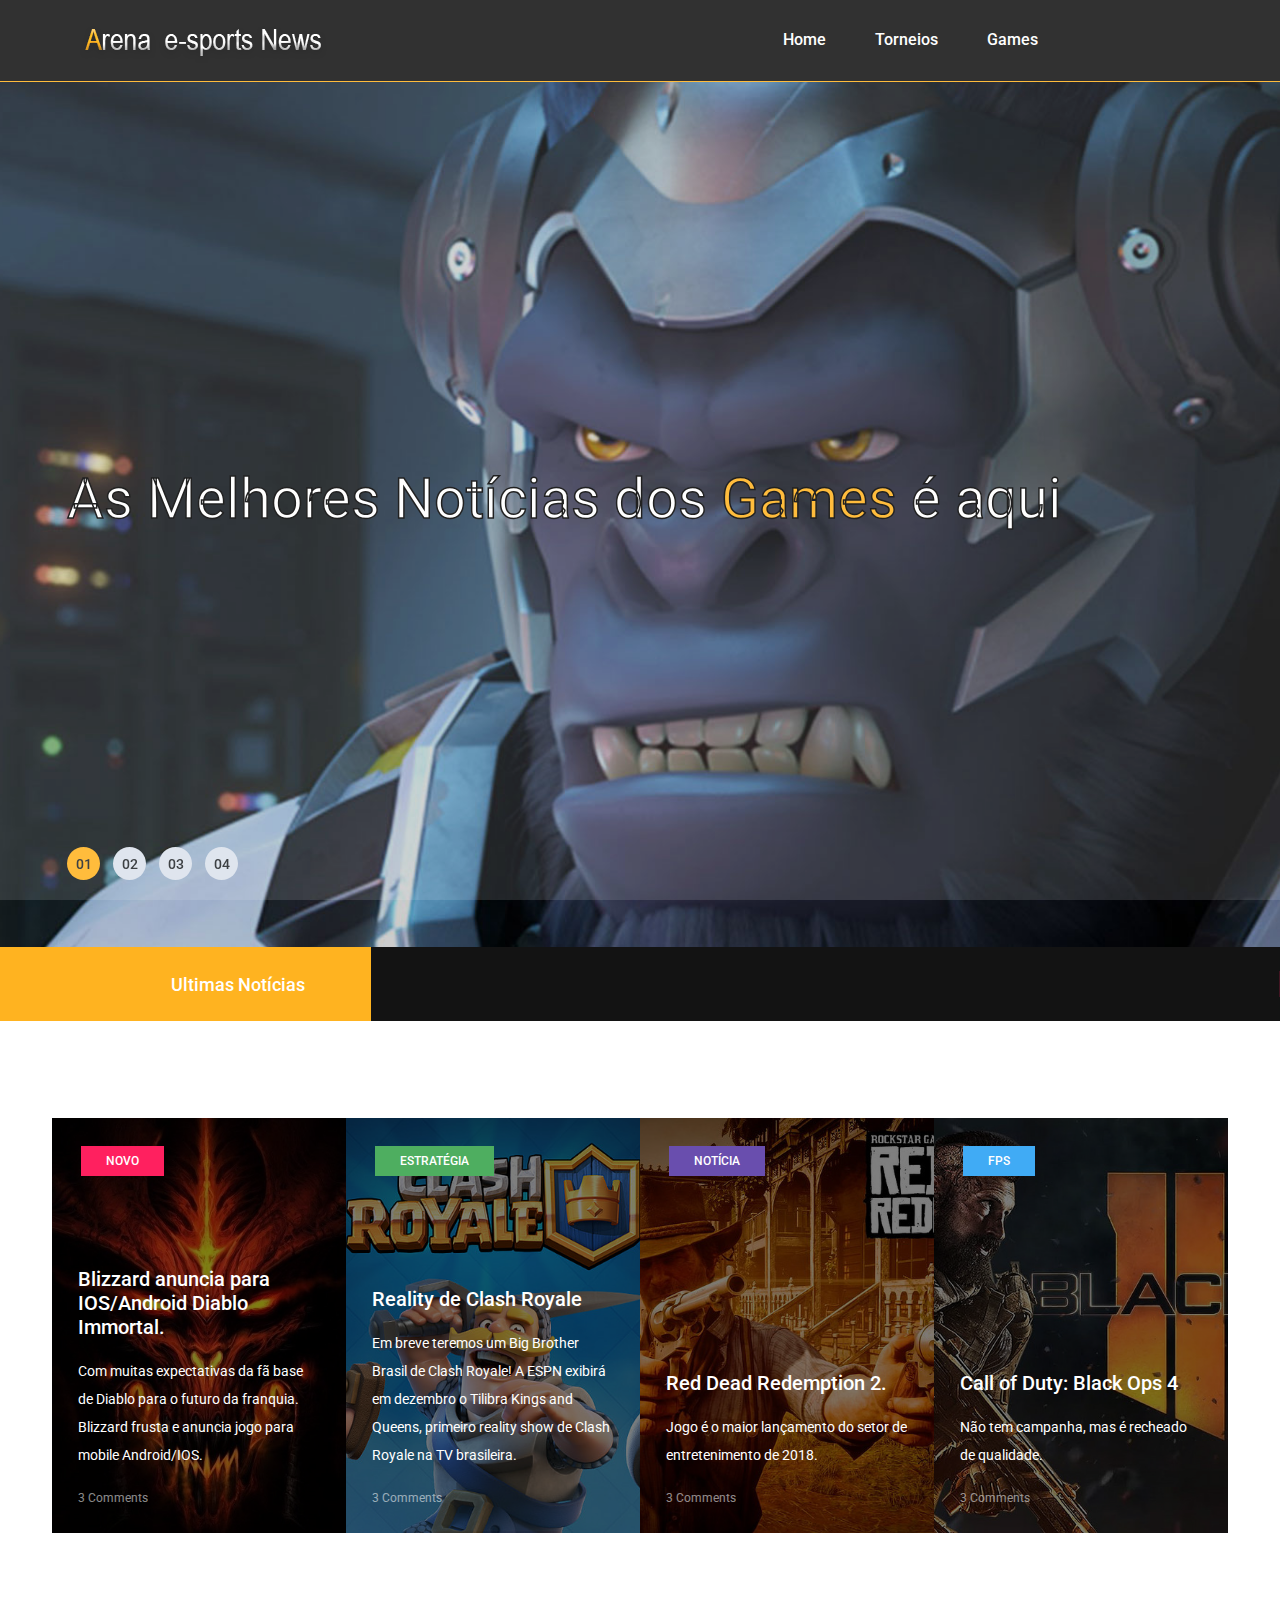
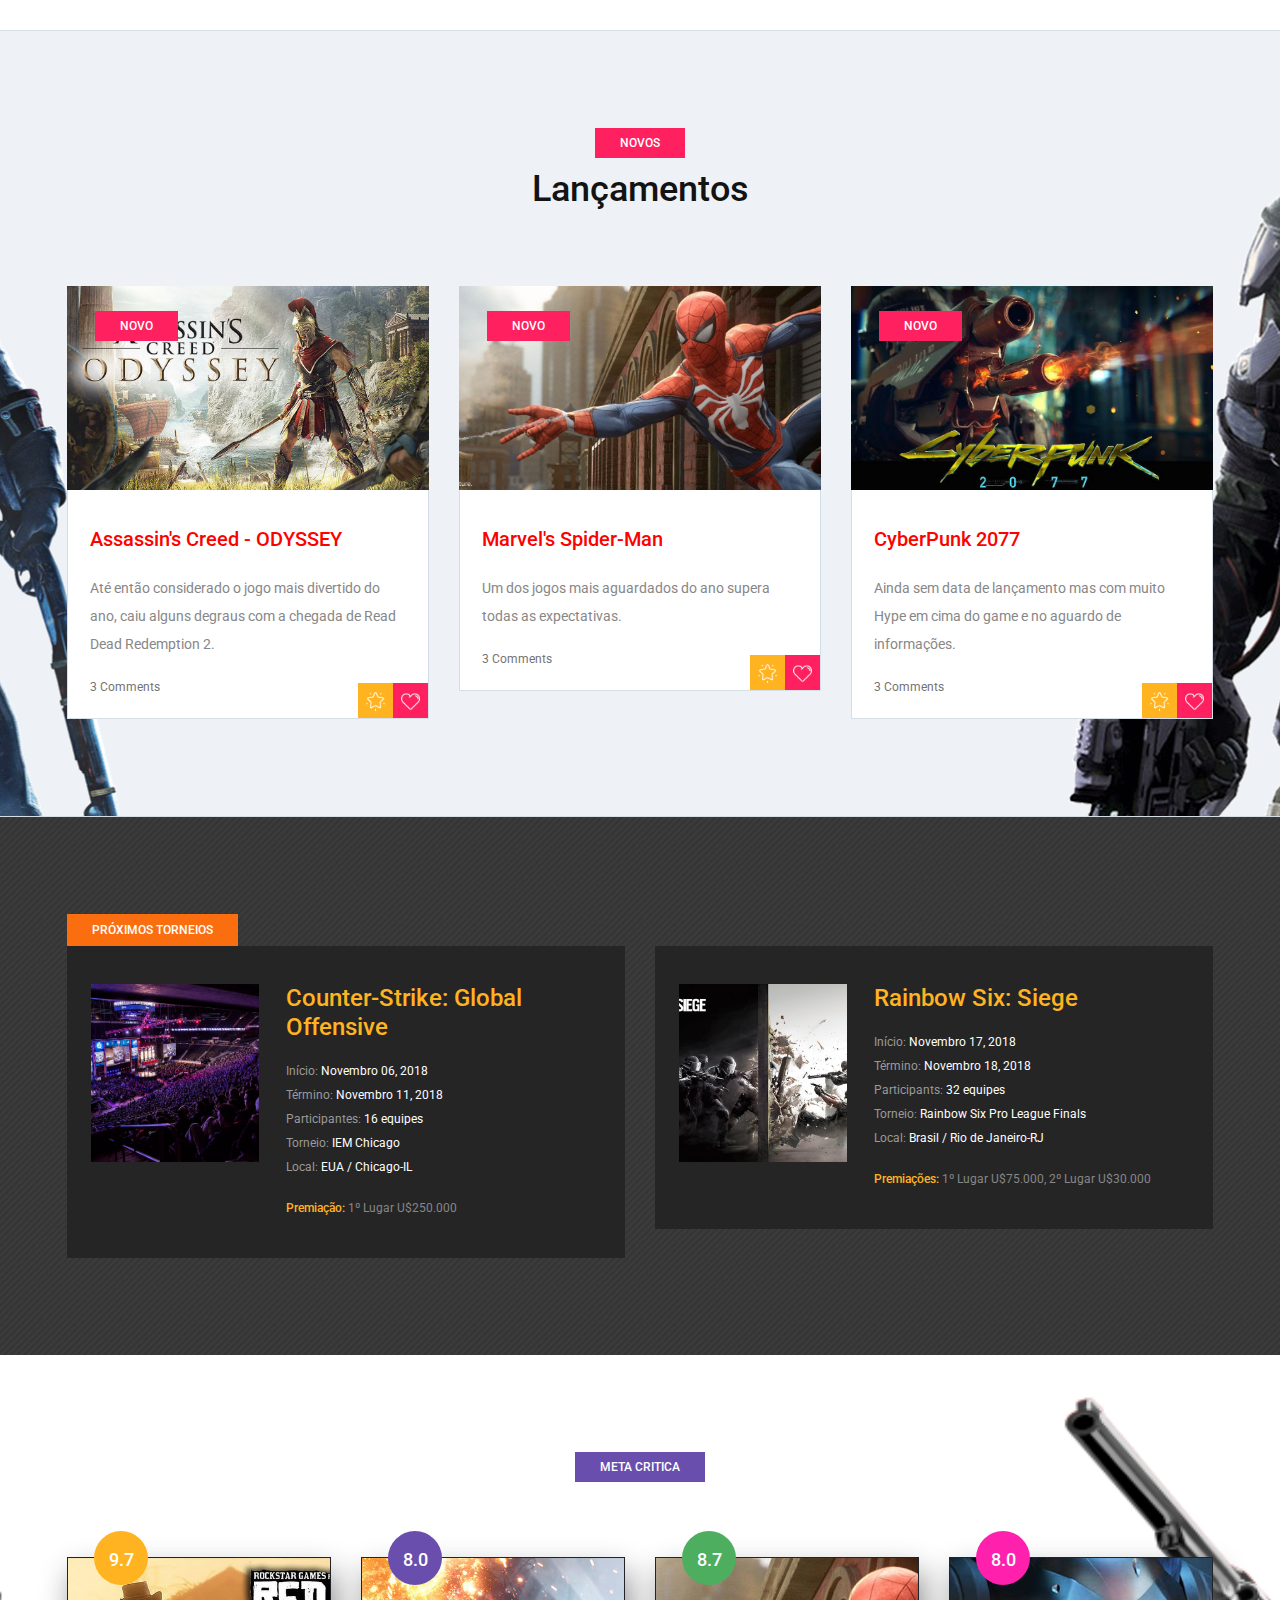
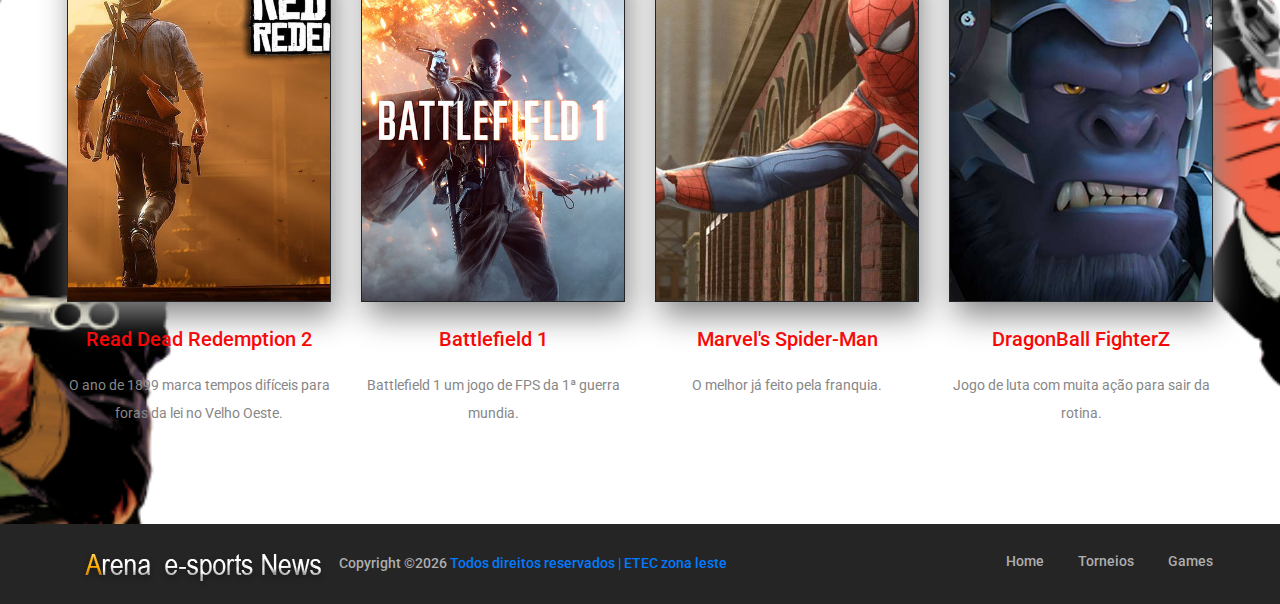
<file: gamewarrior/index.html>
<!DOCTYPE html>
<html lang="zxx">
<head>
	<title>Arena E-Sports News</title>
	<meta charset="UTF-8">
	<meta name="description" content="Arena E-Sports News">
	<meta name="keywords" content="warrior, game, creative, html">
	<meta name="viewport" content="width=device-width, initial-scale=1.0">
	<!-- Favicon -->   
	<link href="img/favicon.ico" rel="shortcut icon"/>

	<!-- Google Fonts -->
	<link href="https://fonts.googleapis.com/css?family=Roboto:400,400i,500,500i,700,700i" rel="stylesheet">

	<!-- Stylesheets -->
	<link rel="stylesheet" href="css/bootstrap.min.css"/>
	<link rel="stylesheet" href="css/font-awesome.min.css"/>
	<link rel="stylesheet" href="css/owl.carousel.css"/>
	<link rel="stylesheet" href="css/style.css"/>
	<link rel="stylesheet" href="css/animate.css"/>


	<!--[if lt IE 9]>
	  <script src="https://oss.maxcdn.com/html5shiv/3.7.2/html5shiv.min.js"></script>
	  <script src="https://oss.maxcdn.com/respond/1.4.2/respond.min.js"></script>
	<![endif]-->

</head>
<body>
	<!-- Page Preloder -->
	<div id="preloder">
		<div class="loader"></div>
	</div>

	<!-- Header section -->
	<header class="header-section">
		<div class="container">
			<!-- logo -->
			<a class="site-logo" href="index.html">
				<img src="img/logo.png" alt=""> 
			</a>
			<!-- responsive -->
			<div class="nav-switch">
				<i class="fa fa-bars"></i>
			</div>
			<!-- site menu -->
			<nav class="main-menu">
				<ul>
					<li><a href="index.html">Home</a></li>
					<li><a href="categories.html">Torneios</a></li>
					<li><a href="review.html">Games</a></li>
			<!--	<li><a href="review.html">Torneios</a></li> --> <!--VER UM LINK PARA ESSA ABA -->
				</ul>
			</nav>
		</div>
	</header>
	<!-- Header section end -->


	<!-- Hero section -->
	<section class="hero-section">
		<div class="hero-slider owl-carousel">
			<div class="hs-item set-bg" data-setbg="img/slider-1.jpg"> <!--LOL -->
				<div class="hs-text">
					<div class="container">
						<h2>As Melhores Notícias dos <span>Games</span> é aqui</h2>
					</div>
				</div>
			</div>
			<div class="hs-item set-bg" data-setbg="img/slider-2.jpg"> <!--RB6 -->
				<div class="hs-text">
					<div class="container">
						<h2>As Melhores Notícias dos <span>Games</span> é aqui</h2>
					</div>
				</div>
			</div>			
			<div class="hs-item set-bg" data-setbg="img/slider-3.jpg"> <!-- CAMP DE CS -->
				<div class="hs-text">
					<div class="container">
						<h2>As Melhores Notícias dos <span>Games</span> é aqui</h2>
					</div>
				</div>
			</div>
			<div class="hs-item set-bg" data-setbg="img/slider-4.jpg"> <!-- FIFA18 -->
				<div class="hs-text">
					<div class="container">
						<h2>As Melhores Notícias dos <span>Games</span> é aqui</h2>
					</div>
				</div>
			</div>
		</div>
	</section>
	<!-- Hero section end -->


	<!-- Latest news section -->
	<div class="latest-news-section">
		<div class="ln-title">Ultimas Notícias</div>
		<div class="news-ticker">
			<div class="news-ticker-contant">
			<!-- JOGOS E NOTICIAS -->
				<div class="nt-item"><span class="new">League of Legends</span>A Invictus Gaming é a grande campeã  do Campeonato Mundial de 2018. </div>
				<div class="nt-item"><span class="strategy">CS-GO</span>MIBR encara a Renegades na abertura da IEM Chicago.</div>
				<div class="nt-item"><span class="fps_strategy">RB6</span>RAINBOW SIX: SIEGE PRO LEAGUE VEM AÍ.</div>
				<div class="nt-item"><span class="futebol">FIFA 18</span>Começa a qualificatória para EA SPORTS FIFA 18 GLOBAL SERIES.</div>
			</div>
		</div>
	</div>
	<!-- Latest news section end -->


	<!-- Feature section -->
	<section class="feature-section spad">
		<div class="container">
			<div class="row">
				<div class="col-lg-3 col-md-6 p-0">
					<div class="feature-item set-bg" data-setbg="img/features/1.jpg">
						<span class="cata new">Novo</span>
						<div class="fi-content text-white">
							<h5><a href="#">Blizzard anuncia para IOS/Android Diablo Immortal.</a></h5>
							<p>Com muitas expectativas da fã base de Diablo para o futuro da franquia. Blizzard frusta e anuncia jogo para mobile Android/IOS.</p> <!-- CONTINUAR TALVEZ -->
							<a href="#" class="fi-comment">3 Comments</a>
						</div>
					</div>
				</div>
				<div class="col-lg-3 col-md-6 p-0">
					<div class="feature-item set-bg" data-setbg="img/features/2.jpg">
						<span class="cata strategy">Estratégia</span>
						<div class="fi-content text-white">
							<h5><a href="#">Reality de Clash Royale</a></h5>
							<p>Em breve teremos um Big Brother Brasil de Clash Royale! A ESPN exibirá em dezembro o Tilibra Kings and Queens, primeiro reality show de Clash Royale na TV brasileira.</p>
							<a href="#" class="fi-comment">3 Comments</a>
						</div>
					</div>
				</div>
				<div class="col-lg-3 col-md-6 p-0">
					<div class="feature-item set-bg" data-setbg="img/features/3.jpg">
						<span class="cata notice">Notícia</span>
						<div class="fi-content text-white">
							<h5><a href="#">Red Dead Redemption 2.</a></h5>
							<p>Jogo é o maior lançamento do setor de entretenimento de 2018. </p>
							<a href="#" class="fi-comment">3 Comments</a>
						</div>
					</div>
				</div>
				<div class="col-lg-3 col-md-6 p-0">
					<div class="feature-item set-bg" data-setbg="img/features/4.jpg">
						<span class="cata fps">FPS</span>
						<div class="fi-content text-white">
							<h5><a href="#">Call of Duty: Black Ops 4</a></h5>
							<p>Não tem campanha, mas é recheado de qualidade.</p>
							<a href="#" class="fi-comment">3 Comments</a>
						</div>
					</div>
				</div>
			</div>
		</div>
	</section>
	<!-- Feature section end -->


	<!-- Recent game section  -->
	<section class="recent-game-section spad set-bg" data-setbg="img/recent-game-bg.png"> <!-- ESPERANDO UMA MONTAGEM -->
		<div class="container">
			<div class="section-title">
				<div class="cata new">Novos</div>
				<h2>Lançamentos</h2>
			</div>
			<div class="row">
				<div class="col-lg-4 col-md-6">
					<div class="recent-game-item">
						<div class="rgi-thumb set-bg" data-setbg="img/recent-game/1.jpg">
							<div class="cata new">Novo</div>
						</div>
						<div class="rgi-content">
							<h5>Assassin's Creed - ODYSSEY</h5>
							<p>Até então considerado o jogo mais divertido do ano, caiu alguns degraus com a chegada de Read Dead Redemption 2.</p>
							<a href="#" class="comment">3 Comments</a>
							<div class="rgi-extra">
								<div class="rgi-star"><img src="img/icons/star.png" alt=""></div>
								<div class="rgi-heart"><img src="img/icons/heart.png" alt=""></div>
							</div>
						</div>
					</div>	
				</div>
				<div class="col-lg-4 col-md-6">
					<div class="recent-game-item">
						<div class="rgi-thumb set-bg" data-setbg="img/recent-game/2.jpg">
							<div class="cata new">Novo</div>
						</div>
						<div class="rgi-content">
							<h5>Marvel's Spider-Man</h5>
							<p>Um dos jogos mais aguardados do ano supera todas as expectativas.</p>
							<a href="#" class="comment">3 Comments</a>
							<div class="rgi-extra">
								<div class="rgi-star"><img src="img/icons/star.png" alt=""></div>
								<div class="rgi-heart"><img src="img/icons/heart.png" alt=""></div>
							</div>
						</div>
					</div>	
				</div>
				<div class="col-lg-4 col-md-6">
					<div class="recent-game-item">
						<div class="rgi-thumb set-bg" data-setbg="img/recent-game/3.jpg">
							<div class="cata new">Novo</div>
						</div>
						<div class="rgi-content">
							<h5>CyberPunk 2077</h5>
							<p>Ainda sem data de lançamento mas com muito Hype em cima do game e no aguardo de informações.</p>
							<a href="#" class="comment">3 Comments</a>
							<div class="rgi-extra">
								<div class="rgi-star"><img src="img/icons/star.png" alt=""></div>
								<div class="rgi-heart"><img src="img/icons/heart.png" alt=""></div>
							</div>
						</div>
					</div>	
				</div>
			</div>
		</div>
	</section>
	<!-- Recent game section end -->


	<!-- Tournaments section -->
	<section class="tournaments-section spad">
		<div class="container">
			<div class="tournament-title">Próximos Torneios</div>
			<div class="row">
				<div class="col-md-6">
					<div class="tournament-item mb-4 mb-lg-0">						
						<div class="ti-content">
							<div class="ti-thumb set-bg" data-setbg="img/tournament/1.jpg"></div>
							<div class="ti-text">
								<h4>Counter-Strike: Global Offensive</h4>
								<ul>
									<li><span>Início:</span> Novembro 06, 2018</li>
									<li><span>Término:</span> Novembro 11, 2018</li>
									<li><span>Participantes:</span> 16 equipes</li>
									<li><span>Torneio: </span> IEM Chicago</li>
									<li><span>Local: </span> EUA / Chicago-IL </li>
								</ul>
								<p><span>Premiação: </span> 1º Lugar U$250.000</p>
							</div>
						</div>
					</div>
				</div>
				<div class="col-md-6">
					<div class="tournament-item">						
						<div class="ti-content">
							<div class="ti-thumb set-bg" data-setbg="img/tournament/2.jpg"></div>
							<div class="ti-text">
								<h4>Rainbow Six: Siege</h4>
								<ul>
									<li><span>Início:</span> Novembro 17, 2018</li>
									<li><span>Término:</span> Novembro 18, 2018</li>
									<li><span>Participants:</span> 32 equipes</li>
									<li><span>Torneio:</span> Rainbow Six Pro League Finals</li>
									<li><span>Local:</span> Brasil / Rio de Janeiro-RJ</li>
								</ul>
								<p><span>Premiações:</span> 1º Lugar U$75.000,  2º Lugar U$30.000</p>
							</div>
						</div>
					</div>
				</div>
			</div>
		</div>
	</section>
	<!-- Tournaments section bg -->


	<!-- Review section -->
	<section class="review-section spad set-bg" data-setbg="img/review-bg.png"> <!-- TROCAR A IMAGEM -->
		<div class="container">
			<div class="section-title">
				<div class="cata notice">Meta Critica</div>				
			</div>
			<div class="row">
				<div class="col-lg-3 col-md-6">
					<div class="review-item">
						<div class="review-cover set-bg" data-setbg="img/review/6.jpg">
							<div class="score yellow">9.7</div>
						</div>
						<div class="review-text">
							<h5>Read Dead Redemption 2</h5>							
							<p>O ano de 1899 marca tempos difíceis para foras da lei no Velho Oeste.</p>
						</div>
					</div>
				</div>
				<div class="col-lg-3 col-md-6">
					<div class="review-item">
						<div class="review-cover set-bg" data-setbg="img/review/7.jpg">
							<div class="score purple">8.0</div>
						</div>
						<div class="review-text">
							<h5>Battlefield 1</h5>
							<p>Battlefield 1 um jogo de FPS da 1ª guerra mundia.</p>
						</div>
					</div>
				</div>
				<div class="col-lg-3 col-md-6">
					<div class="review-item">
						<div class="review-cover set-bg" data-setbg="img/review/1.jpg">
							<div class="score green">8.7</div>
						</div>
						<div class="review-text">
							<h5>Marvel's Spider-Man</h5>
							<p>O melhor já feito pela franquia.</p>
						</div>
					</div>
				</div>
				<div class="col-lg-3 col-md-6">
					<div class="review-item">
						<div class="review-cover set-bg" data-setbg="img/review/3.jpg">
							<div class="score pink">8.0</div>
						</div>
						<div class="review-text">
							<h5>DragonBall FighterZ</h5>
							<p>Jogo de luta com muita ação para sair da rotina.</p>
						</div>
					</div>
				</div>
			</div>
		</div>
	</section>
	<!-- Review section end -->


	
	<!-- Footer section -->
	<footer class="footer-section">
		<div class="container">

			<a class="site-logo2" href="index.html">
				<img src="img/logo.png" alt=""> 
			</a>
			<ul class="footer-menu">
				<li><a href="index.html">Home</a></li>
				<li><a href="categories.html">Torneios</a></li>
				<li><a href="review.html">Games</a></li>
			</ul>
			<p class="copyright"><!-- Link back to Colorlib can't be removed. Template is licensed under CC BY 3.0. -->
Copyright &copy;<script>document.write(new Date().getFullYear());</script>  <a href="eteczonaleste.com.br">Todos direitos reservados | ETEC zona leste</a>
<!-- Link back to Colorlib can't be removed. Template is licensed under CC BY 3.0. -->
</p>
		</div>
	</footer>
	<!-- Footer section end -->


	<!--====== Javascripts & Jquery ======-->
	<script src="js/jquery-3.2.1.min.js"></script>
	<script src="js/bootstrap.min.js"></script>
	<script src="js/owl.carousel.min.js"></script>
	<script src="js/jquery.marquee.min.js"></script>
	<script src="js/main.js"></script>
    </body>
</html>
</file>
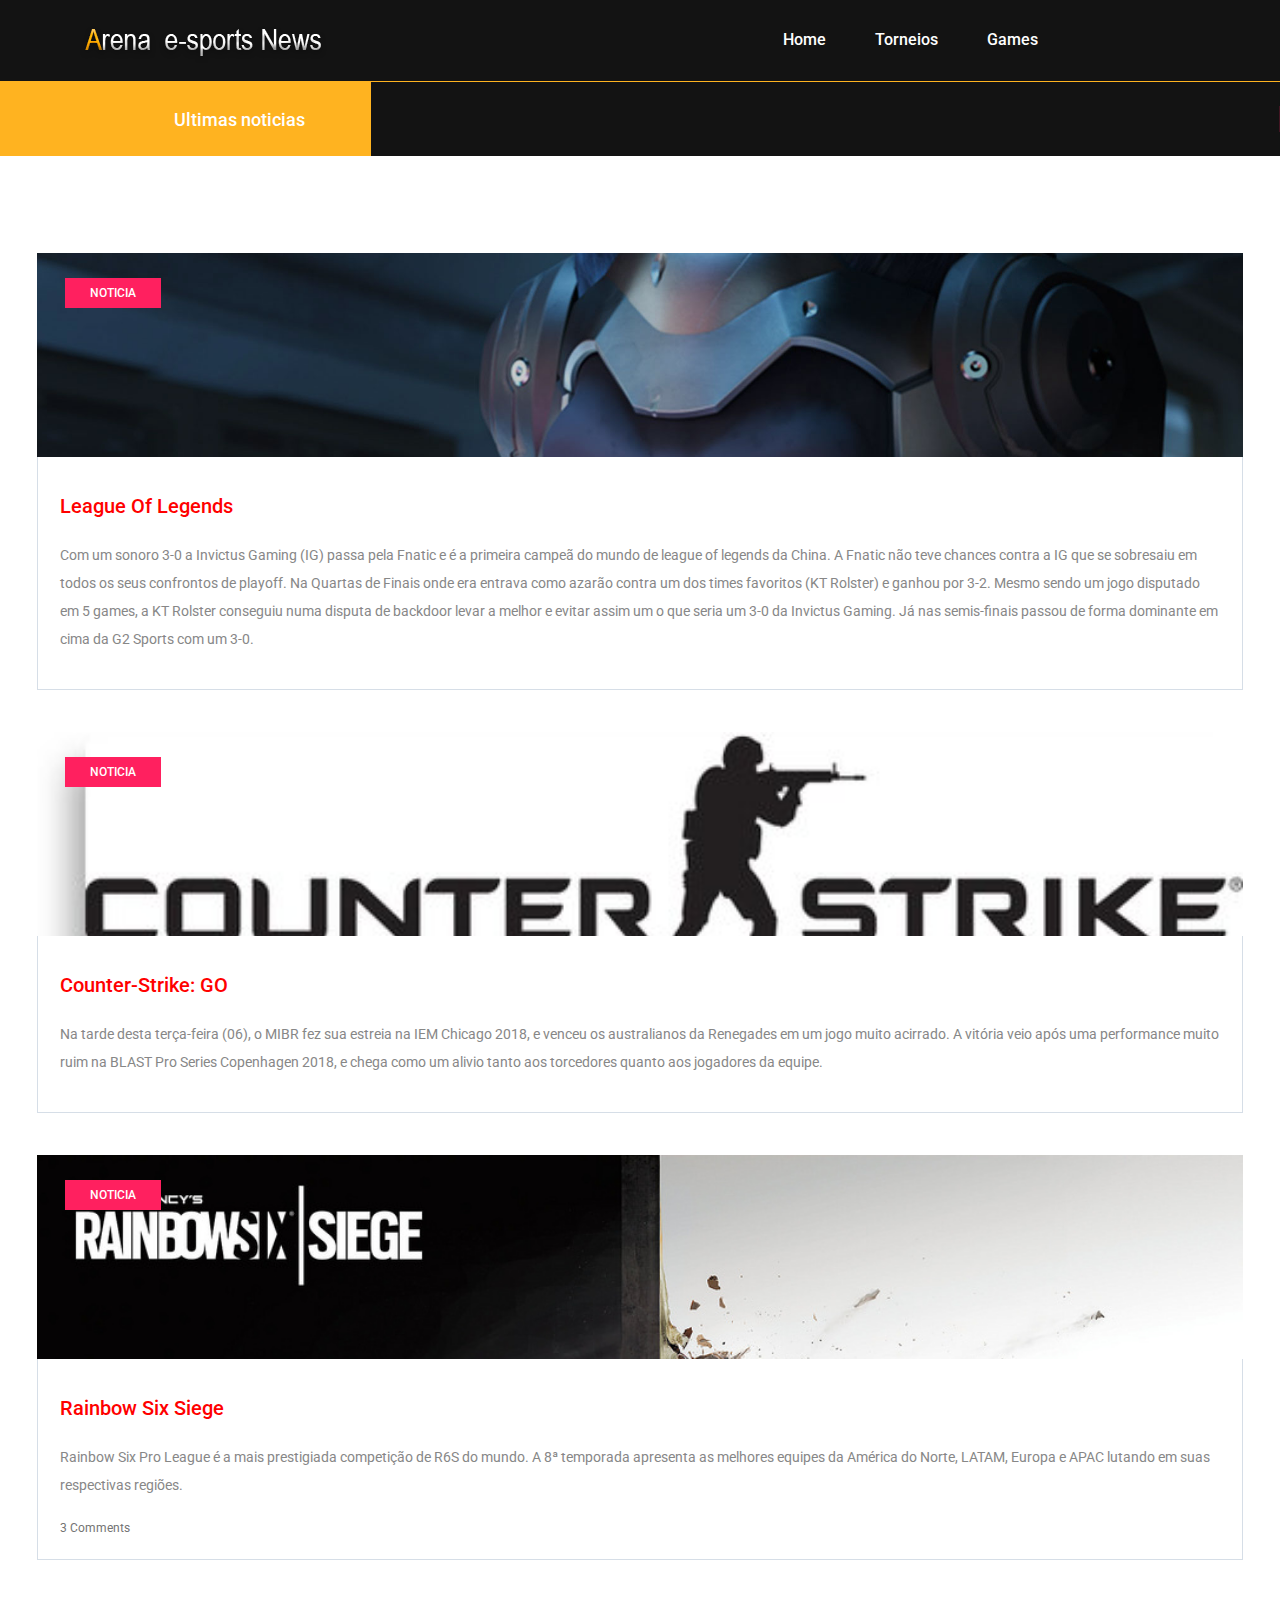
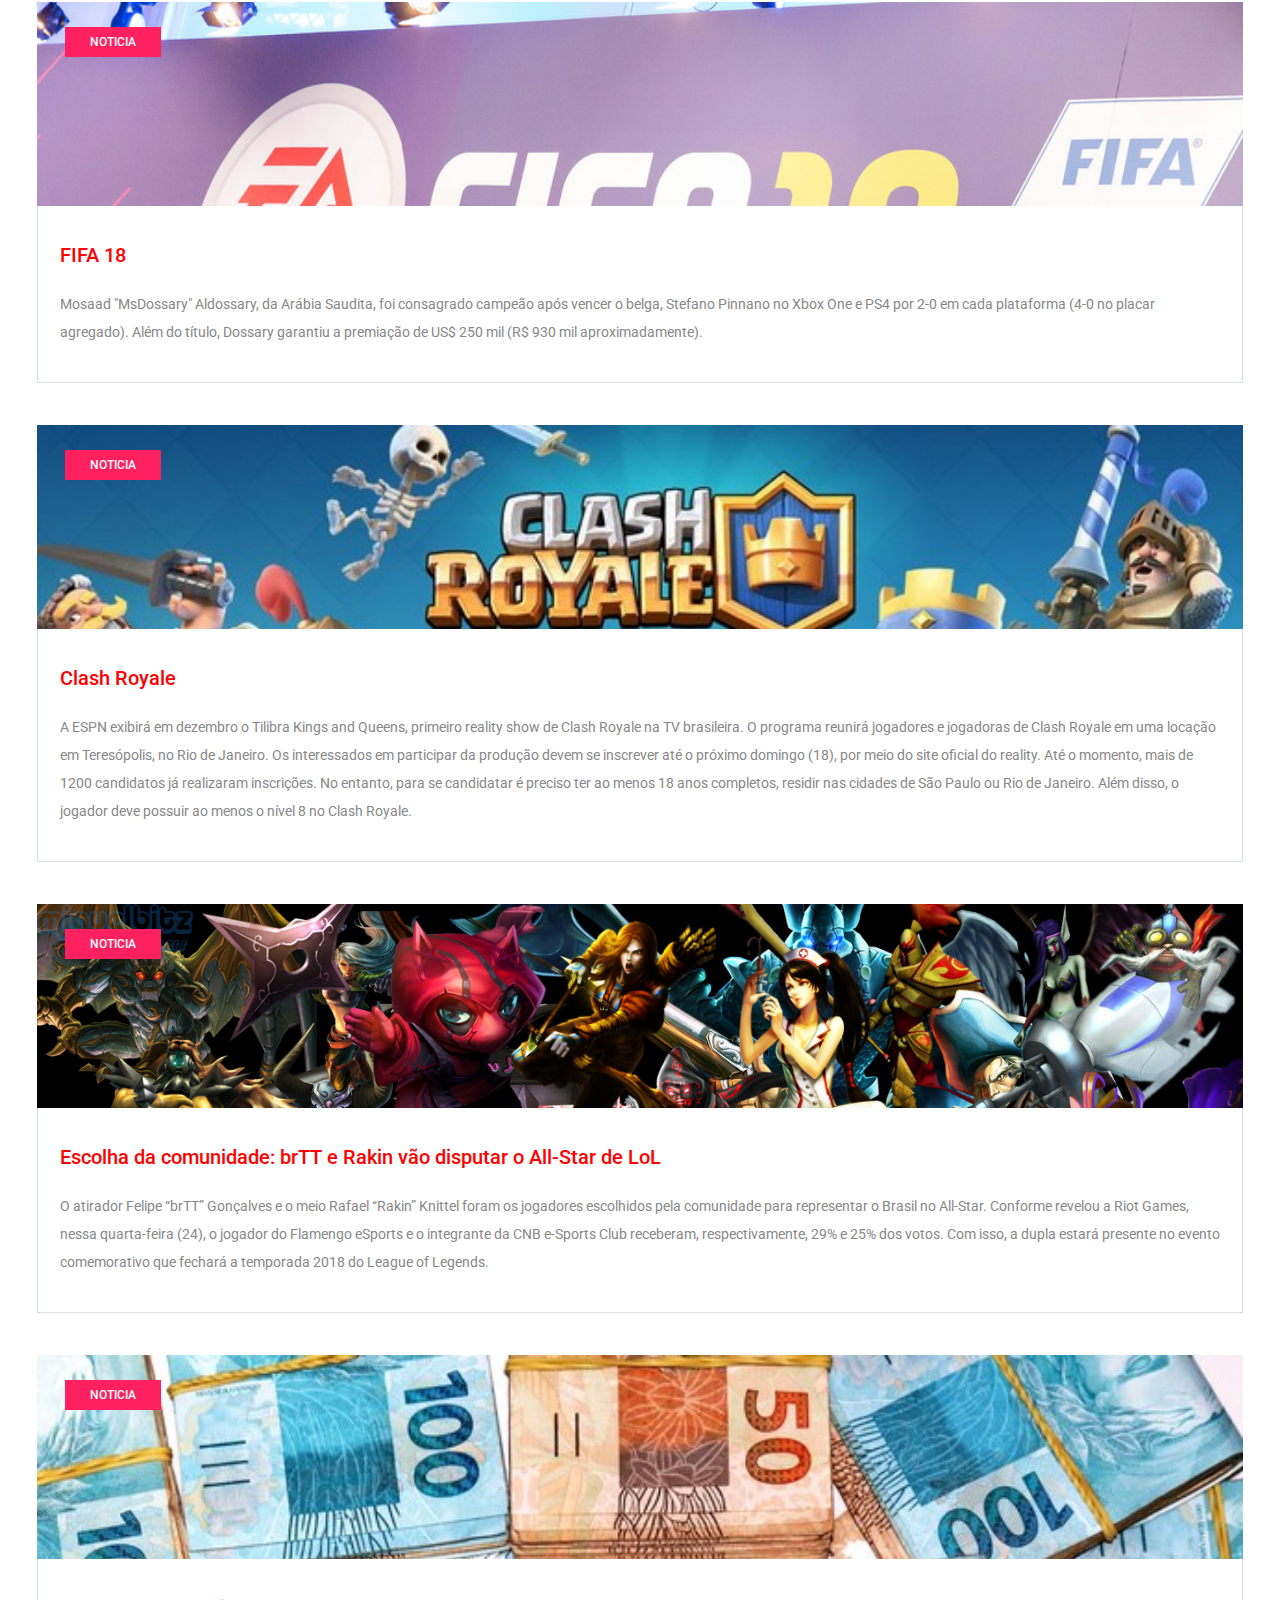
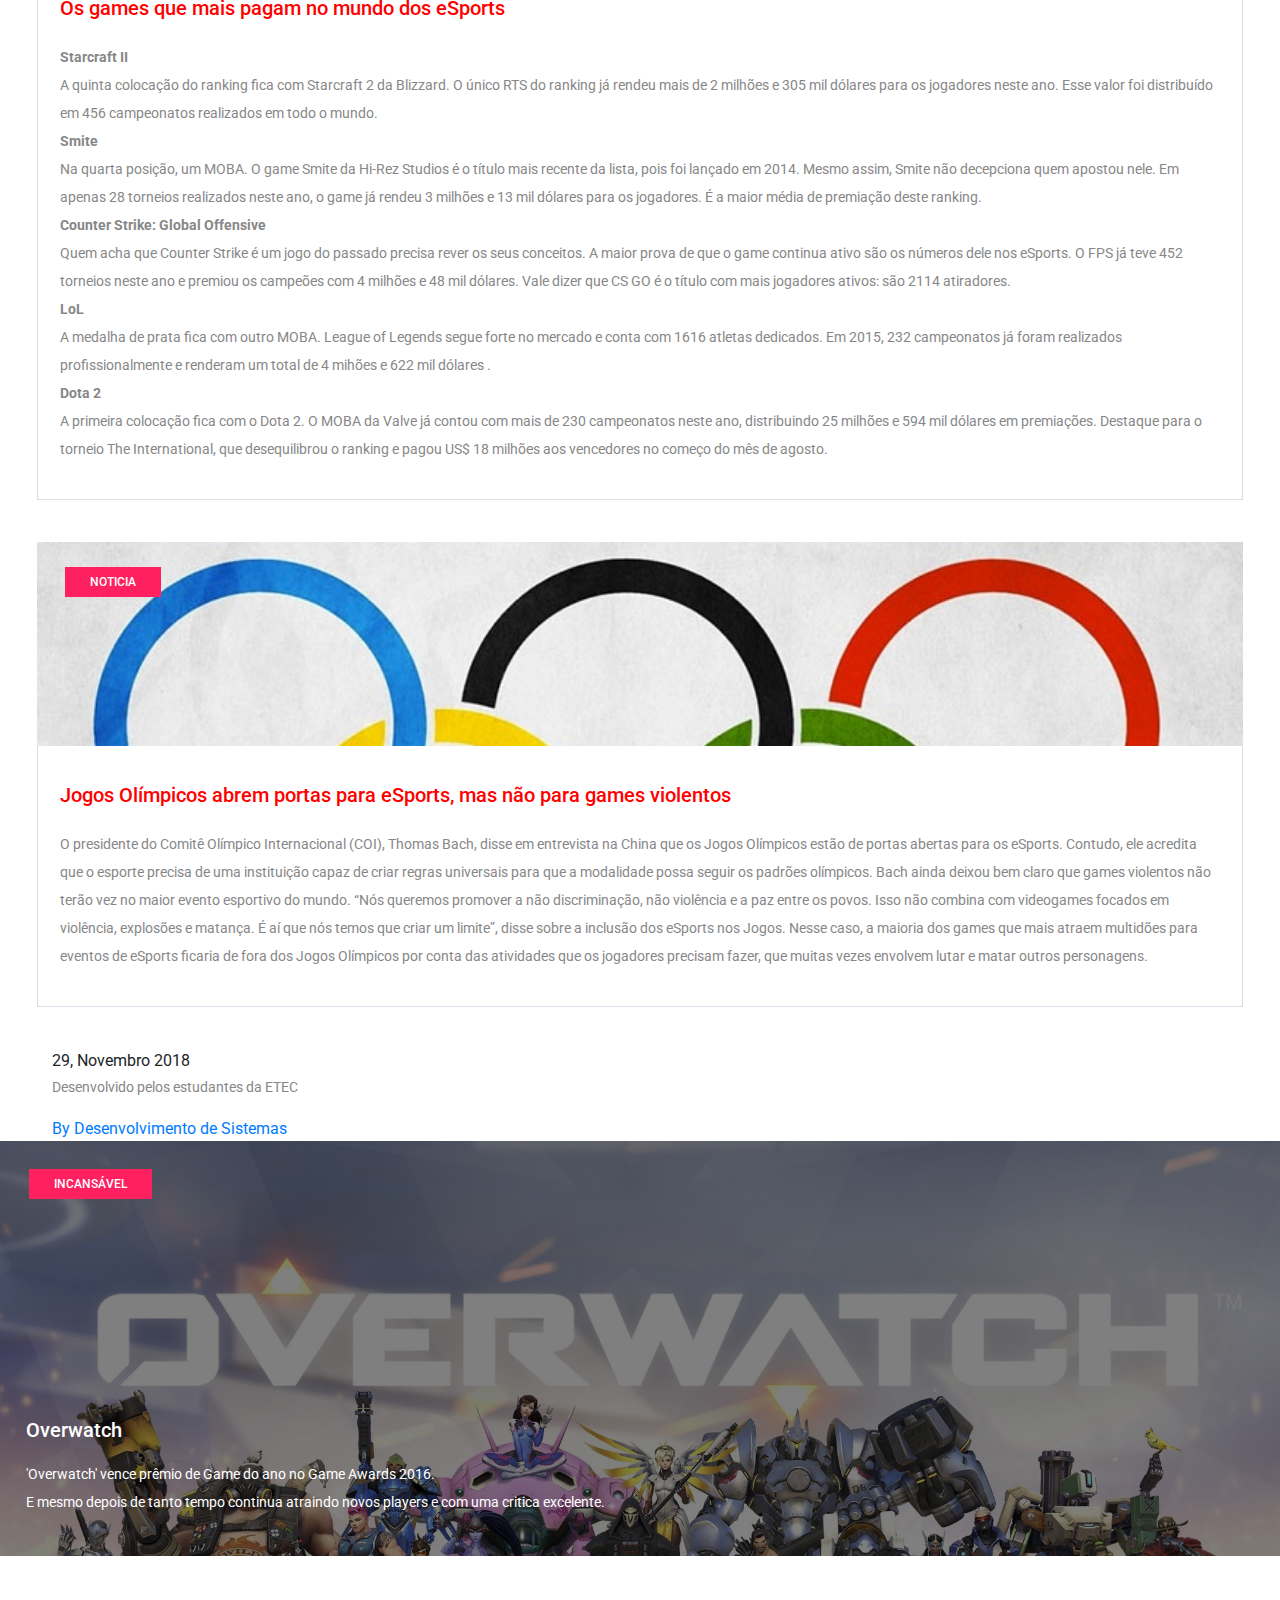
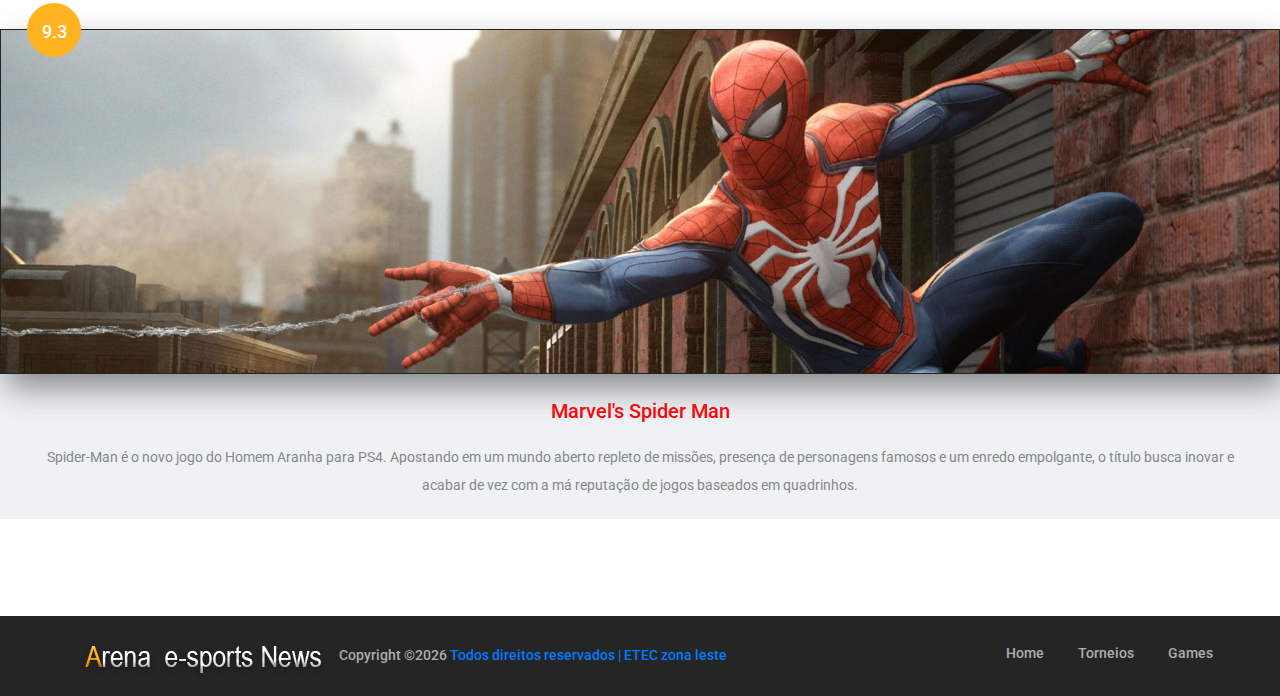
<file: gamewarrior/categories.html>
<!DOCTYPE html>
<html lang="zxx">
<head>
	<title>Arena E-Sports News</title>
	<meta charset="UTF-8">
	<meta name="description" content="Game Warrior Template">
	<meta name="keywords" content="warrior, game, creative, html">
	<meta name="viewport" content="width=device-width, initial-scale=1.0">
	<!-- Favicon -->   
	<link href="img/favicon.ico" rel="shortcut icon"/>

	<!-- Google Fonts -->
	<link href="https://fonts.googleapis.com/css?family=Roboto:400,400i,500,500i,700,700i" rel="stylesheet">

	<!-- Stylesheets -->
	<link rel="stylesheet" href="css/bootstrap.min.css"/>
	<link rel="stylesheet" href="css/font-awesome.min.css"/>
	<link rel="stylesheet" href="css/owl.carousel.css"/>
	<link rel="stylesheet" href="css/style.css"/>
	<link rel="stylesheet" href="css/animate.css"/>


	<!--[if lt IE 9]>
	  <script src="https://oss.maxcdn.com/html5shiv/3.7.2/html5shiv.min.js"></script>
	  <script src="https://oss.maxcdn.com/respond/1.4.2/respond.min.js"></script>
	<![endif]-->

</head>
<body>
	<!-- Page Preloder -->
	<div id="preloder">
		<div class="loader"></div>
	</div>

	<!-- Header section -->
	<header class="header-section">
		<div class="container">
			<!-- logo -->
			<a class="site-logo" href="index.html">
				<img src="img/logo.png" alt="">			
			<!-- responsive -->
			<div class="nav-switch">
				<i class="fa fa-bars"></i>
			</div>
			<!-- site menu -->
			<nav class="main-menu">
				<ul>
					<li><a href="index.html">Home</a></li>
					<li><a href="categories.html">Torneios</a></li>
					<li><a href="review.html">Games</a></li>					
				</ul>
			</nav>
		</div>
	</header>
	<!-- Header section end -->


	<!-- Latest news section -->
	<div class="latest-news-section">
		<div class="ln-title">Ultimas noticias</div>
		<div class="news-ticker">
			<div class="news-ticker-contant">
				<div class="nt-item"><span class="new">League of Legends</span>A Invictus Gaming é a grande campeã  do Campeonato Mundial de 2018. </div>
				<div class="nt-item"><span class="strategy">CS-GO</span>MIBR encara a Renegades na abertura da IEM Chicago.</div>
				<div class="nt-item"><span class="fps_strategy">RB6</span>RAINBOW SIX: SIEGE PRO LEAGUE VEM AÍ.</div>
				<div class="nt-item"><span class="futebol">FIFA 18</span>Começa a qualificatória para EA SPORTS FIFA 18 GLOBAL SERIES.</div>
			</div>
		</div>
	</div>
	<!-- Latest news section end -->


	<!-- Page info section -->
	
	<!-- Page info section -->


	<!-- Page section -->
	<section class="page-section recent-game-page spad">
		<div class="container">
			<div class="row">
				<div class="col-lg-15">
					<div class="row">
						<div class="col-md-15"> <!-- AUMENTAR A CAIXA -->
							<div class="recent-game-item">
								<div class="rgi-thumb set-bg" data-setbg="img/slider-1.jpg">
									<div class="cata new">Noticia</div>
								</div>
								<div class="rgi-content">
									<h5 id="text1">League Of Legends</h5>
									<p id="text1">Com um sonoro 3-0 a Invictus Gaming (IG) passa pela Fnatic e é a primeira campeã do mundo de league of legends da China. A Fnatic não teve chances contra a IG que se sobresaiu em todos os seus confrontos de playoff. Na Quartas de Finais onde era entrava como azarão contra um dos times favoritos (KT Rolster) e ganhou por 3-2. Mesmo sendo um jogo disputado em 5 games, a KT Rolster conseguiu numa  disputa de backdoor levar a melhor e evitar assim um o que seria um 3-0 da Invictus Gaming. Já nas semis-finais passou de forma dominante em cima da G2 Sports com um 3-0. </p>
								</div>
							</div>	
						</div>
						<div class="col-md-15">
							<div class="recent-game-item">
								<div class="rgi-thumb set-bg" data-setbg="img/csgo.jpg">
									<div class="cata new">Noticia</div>
								</div>
								<div class="rgi-content">
									<h5>Counter-Strike: GO</h5>
									<p>Na tarde desta terça-feira (06), o MIBR fez sua estreia na IEM Chicago 2018, e venceu os australianos da Renegades em um jogo muito acirrado. A vitória veio após uma performance muito ruim na BLAST Pro Series Copenhagen 2018, e chega como um alivio tanto aos torcedores quanto aos jogadores da equipe. </p>
									
								</div>
							</div>	
						</div>
						<div class="col-md-15">
							<div class="recent-game-item">
								<div class="rgi-thumb set-bg" data-setbg="img/slider-3.jpg">
									<div class="cata new">Noticia</div>
								</div>
								<div class="rgi-content">
									<h5>Rainbow Six Siege </h5>
									<p>Rainbow Six Pro League é a mais prestigiada competição de R6S do mundo. A 8ª temporada apresenta as melhores equipes da América do Norte, LATAM, Europa e APAC lutando em suas respectivas regiões. </p>
									<a href="#" class="comment">3 Comments</a>
								</div>
							</div>	
						</div>
						<div class="col-md-15">
							<div class="recent-game-item">
								<div class="rgi-thumb set-bg" data-setbg="img/slider-4.jpg">
									<div class="cata new">Noticia</div>
								</div>
								<div class="rgi-content">
									<h5>FIFA 18</h5>
									<p>Mosaad "MsDossary" Aldossary, da Arábia Saudita, foi consagrado campeão após vencer o belga, Stefano Pinnano no Xbox One e PS4 por 2-0 em cada plataforma (4-0 no placar agregado). Além do título, Dossary garantiu a premiação de US$ 250 mil (R$ 930 mil aproximadamente).</p>
									
								</div>
							</div>	
						</div>
						<div class="col-md-15">
							<div class="recent-game-item">
								<div class="rgi-thumb set-bg" data-setbg="img/clash.jpg">
									<div class="cata new">Noticia</div>
								</div>
								<div class="rgi-content">
									<h5>Clash Royale </h5>
									<p id="Clash">A ESPN exibirá em dezembro o Tilibra Kings and Queens, primeiro reality show de Clash Royale na TV brasileira. O programa reunirá jogadores e jogadoras de Clash Royale em uma locação em Teresópolis, no Rio de Janeiro.

Os interessados em participar da produção devem se inscrever até o próximo domingo (18), por meio do site oficial do reality. Até o momento, mais de 1200 candidatos já realizaram inscrições.


No entanto, para se candidatar é preciso ter ao menos 18 anos completos, residir nas cidades de São Paulo ou Rio de Janeiro. Além disso, o jogador deve possuir ao menos o nível 8 no Clash Royale. </p>
				
								</div>
							</div>	
						</div>
						<div class="col-md-15">
							<div class="recent-game-item">
								<div class="rgi-thumb set-bg" data-setbg="img/LOL1.jpeg">
									<div class="cata new">Noticia</div>
								</div>
								<div class="rgi-content">
									<h5>Escolha da comunidade: brTT e Rakin vão disputar o All-Star de LoL </h5>
									<p>O atirador Felipe “brTT” Gonçalves e o meio Rafael “Rakin” Knittel foram os jogadores escolhidos pela 
									comunidade para representar o Brasil no All-Star.
Conforme revelou a Riot Games, nessa quarta-feira (24), o jogador do Flamengo eSports e o integrante da CNB e-Sports Club receberam, respectivamente,
 29% e 25% dos votos. Com isso, a dupla estará presente no evento comemorativo que fechará a temporada 2018 do League of Legends. </p>
									
								</div>
							</div>	
						</div>
						<div class="col-md-15">
							<div class="recent-game-item">
								<div class="rgi-thumb set-bg" data-setbg="img/Money.jpg">
									<div class="cata new">Noticia</div>
								</div>
								<div class="rgi-content">
									<h5>Os games que mais pagam no mundo dos eSports </h5>
									<p><b>Starcraft II</b><br>A quinta colocação do ranking fica com Starcraft 2 da Blizzard.  O único RTS do 
									ranking já rendeu mais de 2 milhões e 305 mil dólares 
									para os jogadores neste ano.  Esse valor foi distribuído em 456 campeonatos realizados em todo o mundo.<br><b>Smite</b><br>Na quarta posição, um MOBA. O game Smite da Hi-Rez Studios é o título mais recente da lista, pois foi lançado em 2014. Mesmo assim, 
									Smite não decepciona quem apostou nele. Em apenas 28 torneios realizados neste ano, o game já rendeu 3 milhões e 
									13 mil dólares para os jogadores. É a maior média de premiação deste ranking.<br><b>Counter Strike: Global Offensive</b><br>Quem acha que Counter Strike é um jogo do passado precisa rever os seus conceitos. A maior prova de que o game continua ativo são 
									os números dele nos eSports. O FPS já teve 452 torneios neste ano e premiou os 
									campeões com 4 milhões e 48 mil dólares. Vale dizer que CS GO é o título com mais jogadores ativos: são 2114 atiradores.<br><b>LoL</b><br>A medalha de prata fica com outro MOBA. League of Legends segue forte no mercado e conta com 1616 atletas dedicados. Em
									2015, 232 campeonatos já foram realizados profissionalmente e renderam um total de 4 mihões e 622 mil dólares .<br><b>Dota 2</b><br>A primeira colocação fica com o Dota 2. O MOBA da Valve já contou com mais de 230 campeonatos neste ano, distribuindo 25 milhões e 594 mil dólares em premiações. Destaque para o torneio The International, que desequilibrou o ranking e pagou US$ 18 milhões aos vencedores no começo do mês de agosto.</p>
									
								</div>
							</div>	
						</div>
						<div class="col-md-15">
							<div class="recent-game-item">
								<div class="rgi-thumb set-bg" data-setbg="img/Olimpiadas.jpg">
									<div class="cata new">Noticia</div>
								</div>
								<div class="rgi-content">
									<h5>Jogos Olímpicos abrem portas para eSports, mas não para games violentos </h5>
									<p>O presidente do Comitê Olímpico Internacional (COI), Thomas Bach, disse em entrevista na China que os Jogos Olímpicos estão de portas abertas para os eSports. Contudo, ele acredita que o esporte precisa de uma instituição capaz de criar regras universais para que a modalidade possa seguir os padrões olímpicos. Bach ainda deixou bem claro que games violentos não terão vez no maior evento esportivo do mundo.

“Nós queremos promover a não discriminação, não violência e a paz entre os povos. Isso não combina com videogames focados em violência, explosões e matança. É aí que nós temos que criar um limite”, disse sobre a inclusão dos eSports nos Jogos.

Nesse caso, a maioria dos games que mais atraem multidões para eventos de eSports ficaria de fora dos Jogos Olímpicos por conta das atividades que os jogadores precisam fazer, que muitas vezes envolvem lutar e matar outros personagens. </p>
									
								</div>
							</div>	
						</div>
					</div>					
				</div>
				<!-- 
				<div class="col-lg-4 col-md-7 sidebar pt-5 pt-lg-0">
				
					<!-- widget - BOTÃO DE SEARCH-->
					<!--<div class="widget-item">
						<form class="search-widget">
							<input type="text" placeholder="Search">
							<button><i class="fa fa-search"></i></button>
						</form>
					</div>
					-->
					<!-- widget -->
							
							<div class="lb-item">
								<div class="lb-thumb set-bg" data-setbg="img/latest-blog/3.jpg"></div>
								<div class="lb-content">
									<div class="lb-date">29, Novembro 2018</div>
									<p>Desenvolvido pelos estudantes da ETEC</p>
									<a href="#" class="lb-author">By Desenvolvimento de Sistemas</a>
								</div>
							</div>
						</div>
					</div>
					<!-- widget -->
					
					<!-- widget -->
					<div class="widget-item">
						<div class="feature-item set-bg" data-setbg="img/over5.jpeg">
							<span class="cata new">Incansável</span>
							<div class="fi-content text-white">
								<h5><a href="#">Overwatch</a></h5>
								<p>'Overwatch' vence prêmio de Game do ano no Game Awards 2016.<br>E mesmo depois de tanto tempo continua atraindo novos players e com uma critica excelente.</p>
								<a href="#" class="fi-comment"></a>
							</div>
						</div>
					</div>
					<!-- widget -->
					<div class="widget-item">
						<div class="review-item">
							<div class="review-cover set-bg" data-setbg="img/review/1.jpg">
								<div class="score yellow">9.3</div>
							</div>
							<div class="review-text">
								<h5>Marvel's Spider Man</h5>
								<p>Spider-Man é o novo jogo do Homem Aranha para PS4. Apostando em um mundo aberto repleto de missões, presença de personagens famosos e um enredo empolgante, o título busca inovar e acabar de vez com a má reputação de jogos baseados em quadrinhos.</p>
							</div>
						</div>
					</div>
				</div>
			</div>
		</div>
	</section>
	<!-- Page section end -->


	<!-- Footer top section -->
	
	<!-- Footer top section end -->

	
	<!-- Footer section -->
	<footer class="footer-section">
		<div class="container">
			<a class="site-logo2" href="index.html">
				<img src="img/logo.png" alt=""> 
			</a>
			<ul class="footer-menu">
				<li><a href="index.html">Home</a></li>
				<li><a href="categories.html">Torneios</a></li>
				<li><a href="review.html">Games</a></li>
			</ul>
			<p class="copyright"><!-- Link back to Colorlib can't be removed. Template is licensed under CC BY 3.0. -->
Copyright &copy;<script>document.write(new Date().getFullYear());</script>  <a href="eteczonaleste.com.br">Todos direitos reservados | ETEC zona leste</a>
<!-- Link back to Colorlib can't be removed. Template is licensed under CC BY 3.0. -->
</p>
		</div>
	</footer>
	<!-- Footer section end -->


	<!--====== Javascripts & Jquery ======-->
	<script src="js/jquery-3.2.1.min.js"></script>
	<script src="js/bootstrap.min.js"></script>
	<script src="js/owl.carousel.min.js"></script>
	<script src="js/jquery.marquee.min.js"></script>
	<script src="js/main.js"></script>
    </body>
</html>
</file>
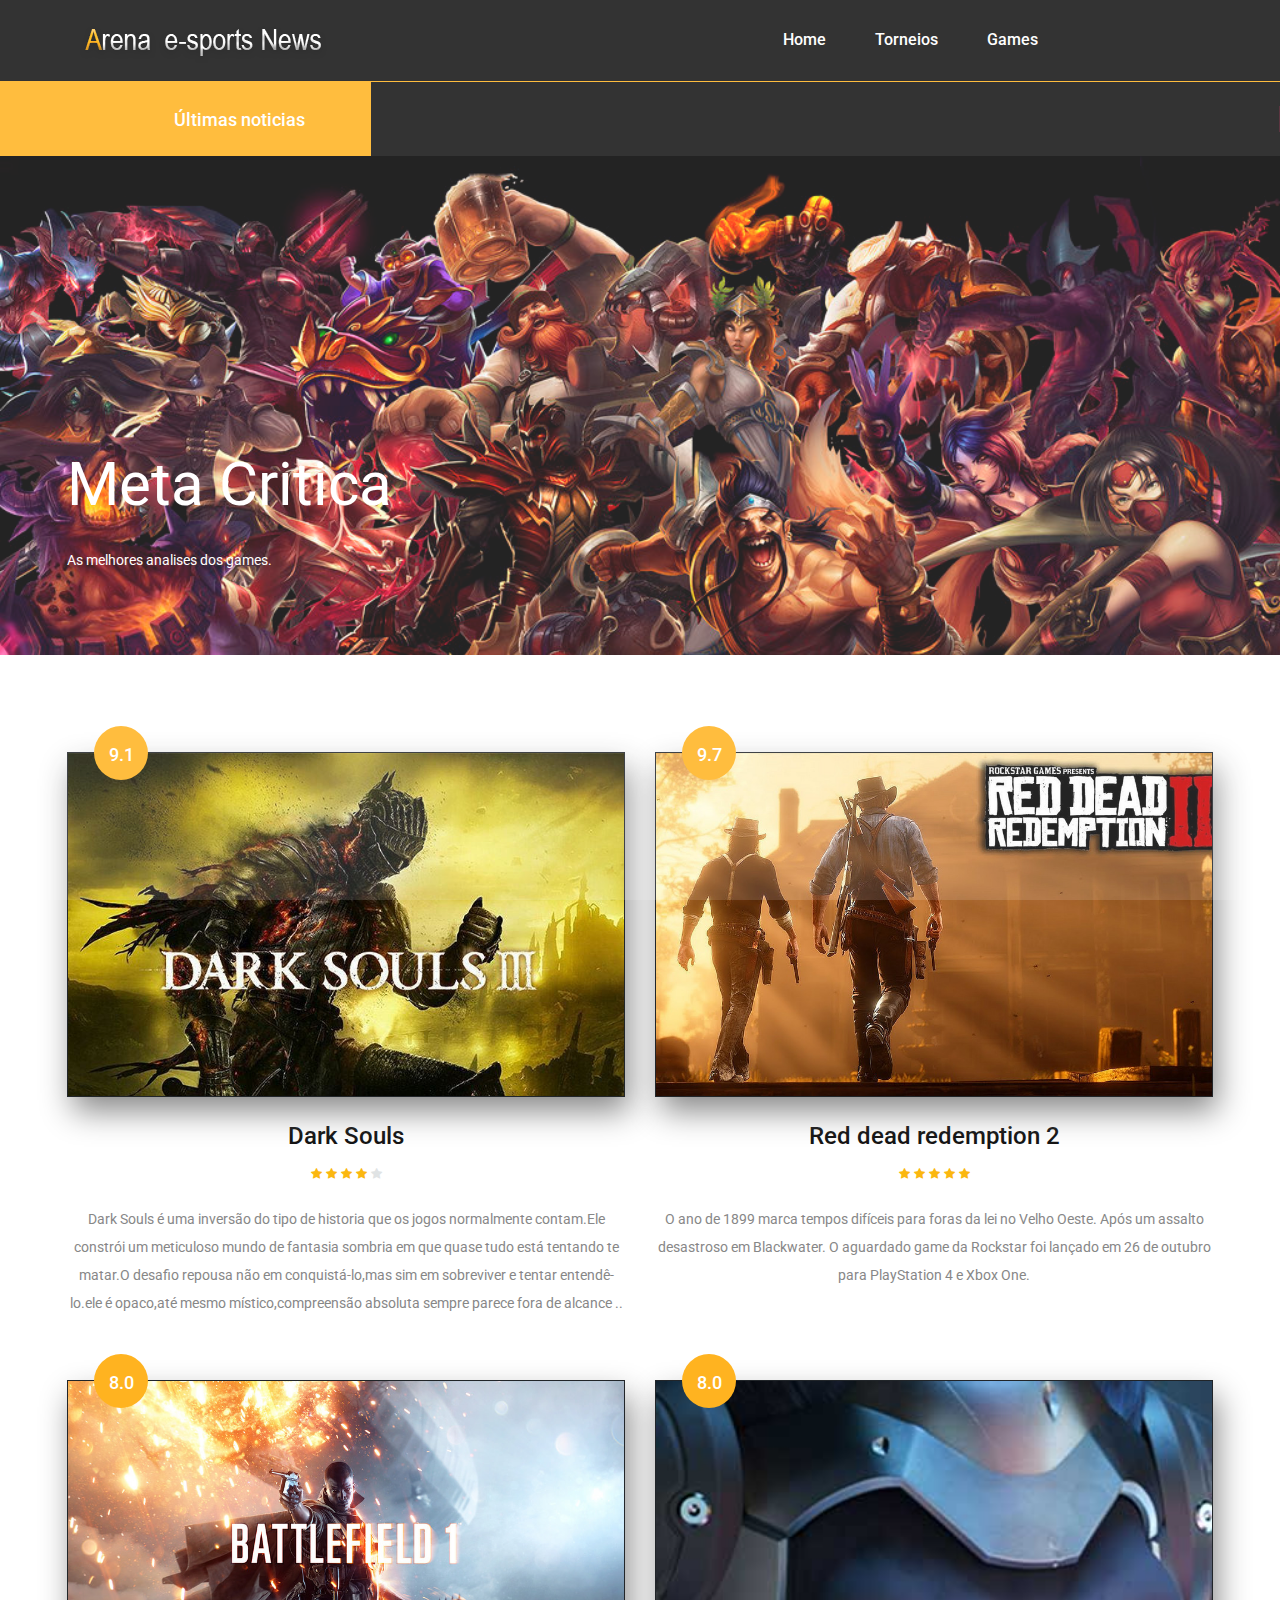
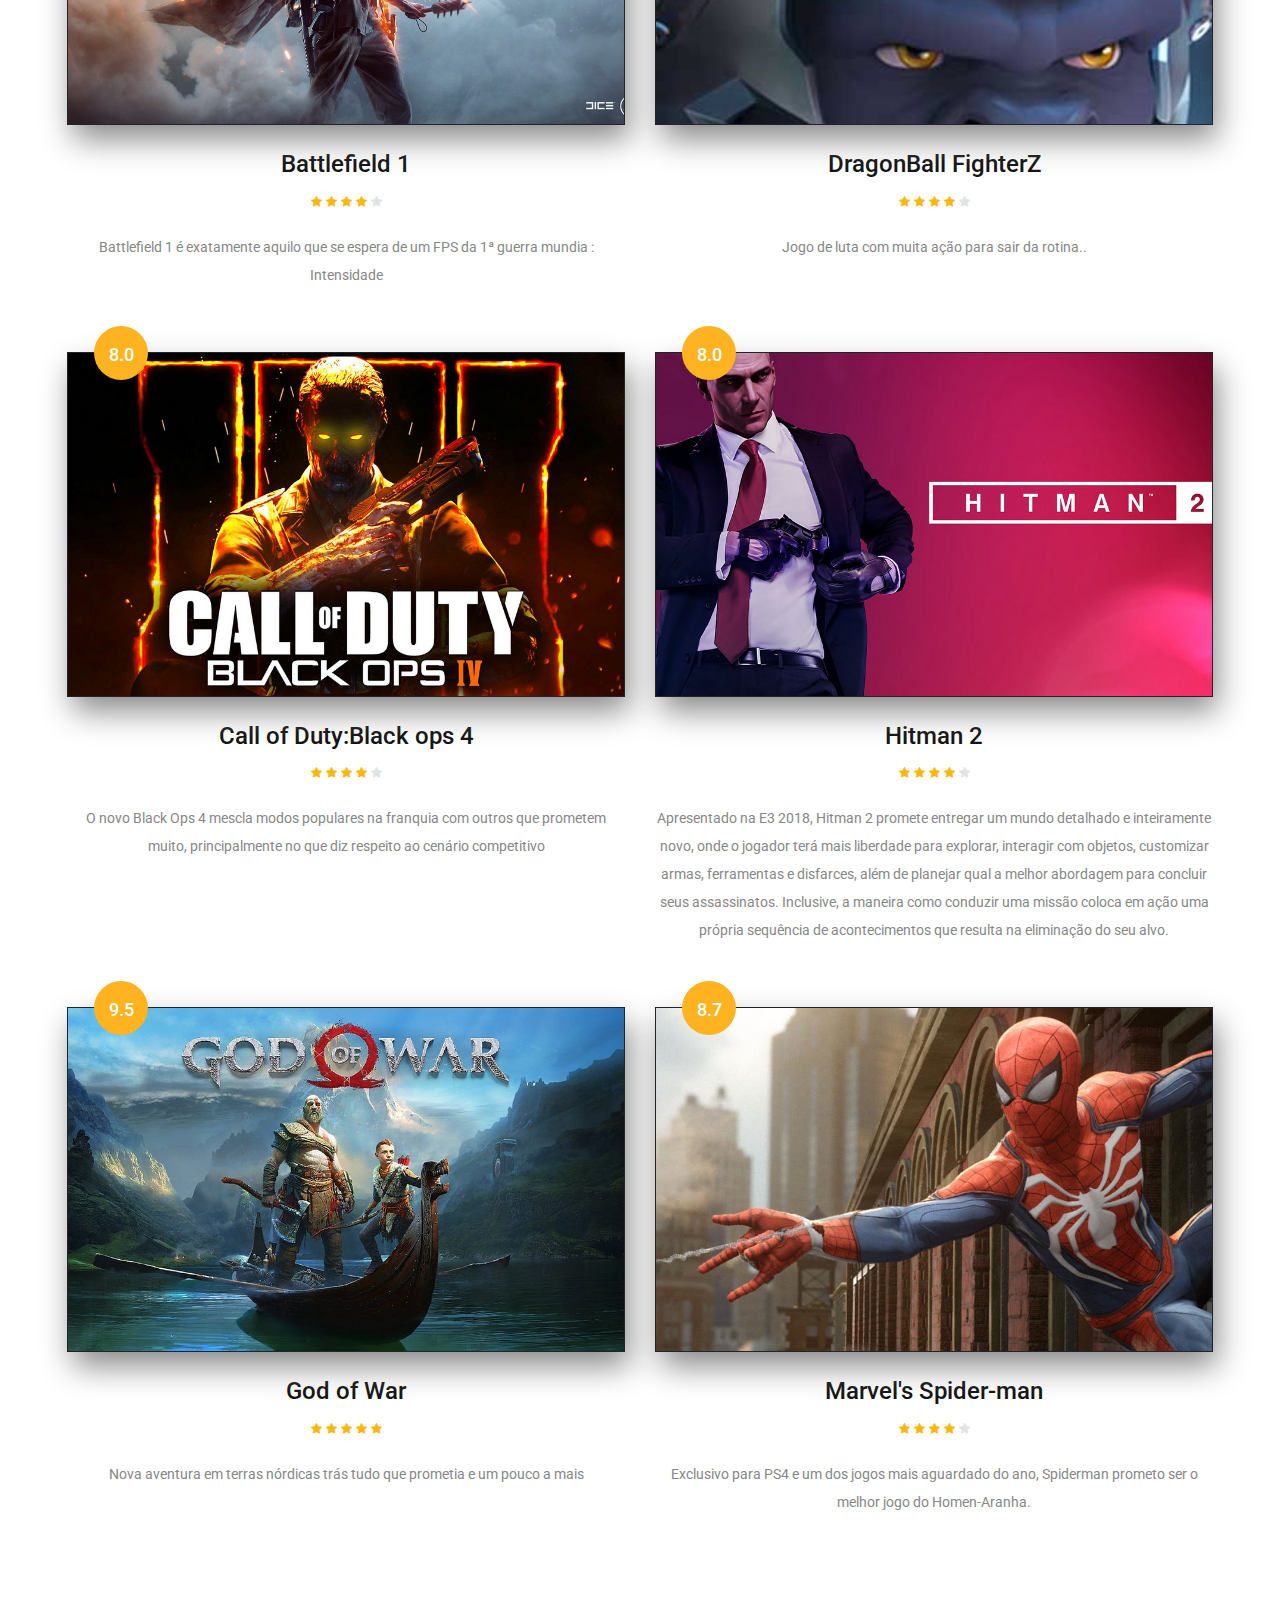
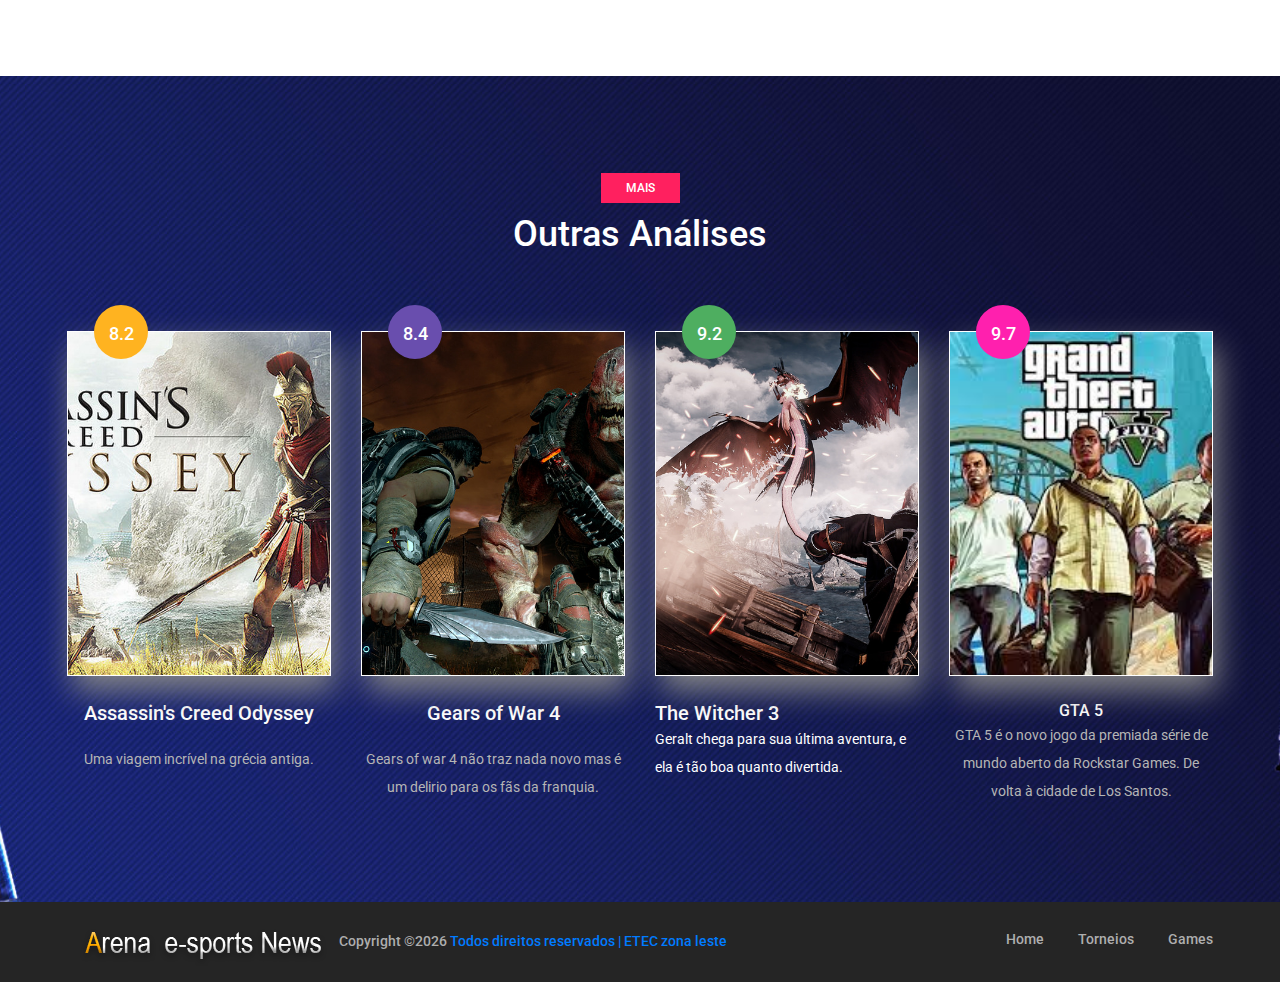
<file: gamewarrior/review.html>
<!DOCTYPE html>
<html lang="zxx">
<head>
	<title>Arena E-Sports News</title>
	<meta charset="UTF-8">
	<meta name="description" content="Game Warrior Template">
	<meta name="keywords" content="warrior, game, creative, html">
	<meta name="viewport" content="width=device-width, initial-scale=1.0">
	<!-- Favicon -->   
	<link href="img/favicon.ico" rel="shortcut icon"/>

	<!-- Google Fonts -->
	<link href="https://fonts.googleapis.com/css?family=Roboto:400,400i,500,500i,700,700i" rel="stylesheet">

	<!-- Stylesheets -->
	<link rel="stylesheet" href="css/bootstrap.min.css"/>
	<link rel="stylesheet" href="css/font-awesome.min.css"/>
	<link rel="stylesheet" href="css/owl.carousel.css"/>
	<link rel="stylesheet" href="css/style.css"/>
	<link rel="stylesheet" href="css/animate.css"/>


	<!--[if lt IE 9]>
	  <script src="https://oss.maxcdn.com/html5shiv/3.7.2/html5shiv.min.js"></script>
	  <script src="https://oss.maxcdn.com/respond/1.4.2/respond.min.js"></script>
	<![endif]-->

</head>
<body>
	<!-- Page Preloder -->
	<div id="preloder">
		<div class="loader"></div>
	</div>

	<!-- Header section -->
	<header class="header-section">
		<div class="container">
			<!-- logo -->
			<a class="site-logo" href="index.html">
				<img src="img/logo.png" alt="">
			</a>
			
			<!-- responsive -->
			<div class="nav-switch">
				<i class="fa fa-bars"></i>
			</div>
			<!-- site menu -->
			<nav class="main-menu">
				<ul>
					<li><a href="index.html">Home</a></li>
					<li><a href="categories.html">Torneios</a></li>
					<li><a href="review.html">Games</a></li>
					
				</ul>
			</nav>
		</div>
	</header>
	<!-- Header section end -->


	<!-- Latest news section -->
	<div class="latest-news-section">
		<div class="ln-title">Últimas noticias</div>
		<div class="news-ticker">
			<div class="news-ticker-contant">
			<!-- JOGOS E NOTICIAS -->
				<div class="nt-item"><span class="new">League of Legends</span>A Invictus Gaming é a grande campeã  do Campeonato Mundial de 2018. </div>
				<div class="nt-item"><span class="strategy">CS-GO</span>MIBR encara a Renegades na abertura da IEM Chicago.</div>
				<div class="nt-item"><span class="fps_strategy">RB6</span>RAINBOW SIX: SIEGE PRO LEAGUE VEM AÍ.</div>
				<div class="nt-item"><span class="futebol">FIFA 18</span>Começa a qualificatória para EA SPORTS FIFA 18 GLOBAL SERIES.</div>
			</div>
		</div>
	</div>
	<!-- Latest news section end -->


	<!-- Page info section -->
	<section class="page-info-section set-bg" data-setbg="img/page-top-bg/3.jpg">
		<div class="pi-content">
			<div class="container">
				<div class="row">
					<div class="col-xl-5 col-lg-6 text-white">
						<h2>Meta Critica</h2>
						<p>As melhores analises dos games.</p>
					</div>
				</div>
			</div>
		</div>
	</section>
	<!-- Page info section -->


	<!-- Page section -->
	<section class="page-section review-page spad"> <!-- modificar depois-->
		<div class="container">
			<div class="row">
				<div class="col-md-6">
					<div class="review-item">
						<div class="review-cover set-bg" data-setbg="img/review/5.jpg">
							<div class="score yellow">9.1</div>
						</div>
						<div class="review-text">
							<h4>Dark Souls </h4>
							<div class="rating">
								<i class="fa fa-star"></i>
								<i class="fa fa-star"></i>
								<i class="fa fa-star"></i>
								<i class="fa fa-star"></i>
								<i class="fa fa-star is-fade"></i>
							</div>
							<p>


Dark Souls é uma inversão do tipo de historia que os jogos normalmente contam.Ele constrói um meticuloso mundo de fantasia sombria em que quase tudo está tentando te matar.O desafio repousa não em conquistá-lo,mas sim em sobreviver e tentar entendê-lo.ele é opaco,até mesmo místico,compreensão absoluta sempre parece fora de alcance ..</p>

						</div>
					</div>
				</div>
				<div class="col-md-6">
					<div class="review-item">
						<div class="review-cover set-bg" data-setbg="img/review/6.jpg">
							<div class="score yellow">9.7</div>
						</div>
						<div class="review-text">
							<h4>Red dead redemption 2</h4>
							<div class="rating">
								<i class="fa fa-star"></i>
								<i class="fa fa-star"></i>
								<i class="fa fa-star"></i>
								<i class="fa fa-star"></i>
								<i class="fa fa-star"></i>
							</div>
							<p>O ano de 1899 marca tempos difíceis para foras da lei no Velho Oeste. Após um assalto desastroso em Blackwater. O aguardado game da Rockstar foi lançado em 26 de outubro para PlayStation 4 e Xbox One.</p>
						</div>
					</div>
				</div>
				<div class="col-md-6">
					<div class="review-item">
						<div class="review-cover set-bg" data-setbg="img/review/7.jpg">
							<div class="score yellow">8.0</div>
						</div>
						<div class="review-text">
							<h4>Battlefield 1</h4>
							<div class="rating">
								<i class="fa fa-star"></i>
								<i class="fa fa-star"></i>
								<i class="fa fa-star"></i>
								<i class="fa fa-star"></i>
								<i class="fa fa-star is-fade"></i>
							</div>
							<p>Battlefield 1 é exatamente aquilo que se espera de um FPS da 1ª guerra mundia : Intensidade </p>
						</div>
					</div>
				</div>
				<div class="col-md-6">
					<div class="review-item">
						<div class="review-cover set-bg" id="3" data-setbg="img/review/3.jpg">
							<div class="score yellow">8.0</div>
						</div>
						<div class="review-text">
							<h4>DragonBall FighterZ</h4>
							<div class="rating">
								<i class="fa fa-star"></i>
								<i class="fa fa-star"></i>
								<i class="fa fa-star"></i>
								<i class="fa fa-star"></i>
								<i class="fa fa-star is-fade"></i>
							</div>
							<p>Jogo de luta com muita ação para sair da rotina..</p>
						</div>
					</div>
				</div>
				<div class="col-md-6">
					<div class="review-item">
						<div class="review-cover set-bg" data-setbg="img/review/13.jpg">
							<div class="score yellow">8.0</div>
						</div>
						<div class="review-text">
							<h4>Call of Duty:Black ops 4</h4>
							<div class="rating">
								<i class="fa fa-star"></i>
								<i class="fa fa-star"></i>
								<i class="fa fa-star"></i>
								<i class="fa fa-star"></i>
								<i class="fa fa-star is-fade"></i>
							</div>
							<p> O novo Black Ops 4 mescla modos populares na franquia com outros que prometem muito, principalmente no que diz respeito ao cenário competitivo
							 </p>
						</div>
					</div>
				</div>
				<div class="col-md-6">
					<div class="review-item">
						<div class="review-cover set-bg" data-setbg="img/review/14.jpg">
							<div class="score yellow">8.0</div>
						</div>
						<div class="review-text">
							<h4>Hitman 2</h4>
							<div class="rating">
								<i class="fa fa-star"></i>
								<i class="fa fa-star"></i>
								<i class="fa fa-star"></i>
								<i class="fa fa-star"></i>
								<i class="fa fa-star is-fade"></i>
							</div>
							<p>Apresentado na E3 2018, Hitman 2 promete entregar um mundo detalhado e inteiramente novo, onde o jogador terá mais liberdade para explorar, interagir com objetos, customizar armas, ferramentas e disfarces, além de planejar qual a melhor abordagem para concluir seus assassinatos. Inclusive, a maneira como conduzir uma missão coloca em ação uma própria sequência de acontecimentos que resulta na eliminação do seu alvo.
							 </p>
						</div>
					</div>
					</div>
				
				
				<div class="col-md-6">
					<div class="review-item">
						<div class="review-cover set-bg" data-setbg="img/review/10.jpg">
							<div class="score yellow">9.5</div>
						</div>
						<div class="review-text">
							<h4>God of War </h4>
							<div class="rating">
								<i class="fa fa-star"></i>
								<i class="fa fa-star"></i>
								<i class="fa fa-star"></i>
								<i class="fa fa-star"></i>
								<i class="fa fa-star"></i> <!-- estrelas -->
							</div>
							<p>Nova aventura em terras nórdicas trás tudo que prometia e um pouco a mais </p>
						</div>
					</div>
				</div>
				<div class="col-md-6">
					<div class="review-item">
						<div class="review-cover set-bg" data-setbg="img/review/1.jpg">
							<div class="score yellow">8.7</div>
						</div>
						<div class="review-text">
							<h4>Marvel's Spider-man</h4>
							<div class="rating">
								<i class="fa fa-star"></i>
								<i class="fa fa-star"></i>
								<i class="fa fa-star"></i>
								<i class="fa fa-star"></i>
								<i class="fa fa-star is-fade"></i>
							</div>
							<p>Exclusivo para PS4 e um dos jogos mais aguardado do ano, Spiderman prometo ser o melhor jogo do Homen-Aranha.</p>
						</div>
					</div>
				</div>
			</div>
			
		</div>
	</section>
	
	<!-- Page section end -->


	<!-- Review section -->
	<section class="review-section review-dark spad set-bg" data-setbg="img/review-bg-2.jpg">
		<div class="container">
			<div class="section-title text-white">
				<div class="cata new">Mais</div>
				<h2>Outras Análises</h2>
			</div>
			<div class="row text-white">
				<div class="col-lg-3 col-md-6">
					<div class="review-item">
						<div class="review-cover set-bg" data-setbg="img/review/9.jpg">
							<div class="score yellow">8.2</div>
						</div>
						<div class="review-text">
							<h5>Assassin's Creed Odyssey</h5>
							<p>Uma viagem incrível na grécia antiga.</p>
						</div>
					</div>
				</div>
				<div class="col-lg-3 col-md-6">
					<div class="review-item">
						<div class="review-cover set-bg" data-setbg="img/review/2.jpg">
							<div class="score purple">8.4</div>
						</div>
						<div class="review-text">
							<h5>Gears of War 4</h5>
						<p>Gears of war 4 não traz nada novo mas é um delirio para os fãs da franquia.</p>
						</div>
					</div>
				</div>
				<div class="col-lg-3 col-md-6">
					<div class="review-item">
						<div class="review-cover set-bg" data-setbg="img/review/12.jpg">
							<div class="score green">9.2</div>
						</div
						<div class="review-text">
							<h5>The Witcher 3</h5>
							<p>Geralt chega para sua última aventura, e ela é tão boa quanto divertida.</p>
						</div>
					</div>
				<div class="col-lg-3 col-md-10">
					<div class="review-item">
						<div class="review-cover set-bg" data-setbg="img/review/11.jpg">
							<div class="score pink">9.7</div>
						</div>
						<div class="review-text">
							<h6>GTA 5</h6>
							<p>GTA 5 é o novo jogo da premiada série de mundo aberto da Rockstar Games. De volta à cidade de Los Santos.</p>
						</div>
					</div>
				</div>
				</div>
				
			</div>
		</div>
	</section>
	<!-- Review section end -->



	
	<!-- Footer section -->
	<footer class="footer-section">
		<div class="container">
					<a class="site-logo2" href="index.html">
				<img src="img/logo.png" alt=""> 
			</a>
			<ul class="footer-menu">
				<li><a href="index.html">Home</a></li>
				<li><a href="categories.html">Torneios</a></li>
				<li><a href="review.html">Games</a></li>
			</ul>
		
				<p class="copyright"><!-- Link back to Colorlib can't be removed. Template is licensed under CC BY 3.0. -->
Copyright &copy;<script>document.write(new Date().getFullYear());</script>  <a href="eteczonaleste.com.br">Todos direitos reservados | ETEC zona leste</a>
<!-- Link back to Colorlib can't be removed. Template is licensed under CC BY 3.0. -->
</p>
		</div>
	</footer>
	<!-- Footer section end -->


	<!--====== Javascripts & Jquery ======-->
	<script src="js/jquery-3.2.1.min.js"></script>
	<script src="js/bootstrap.min.js"></script>
	<script src="js/owl.carousel.min.js"></script>
	<script src="js/jquery.marquee.min.js"></script>
	<script src="js/main.js"></script>
    </body>
</html>
</file>
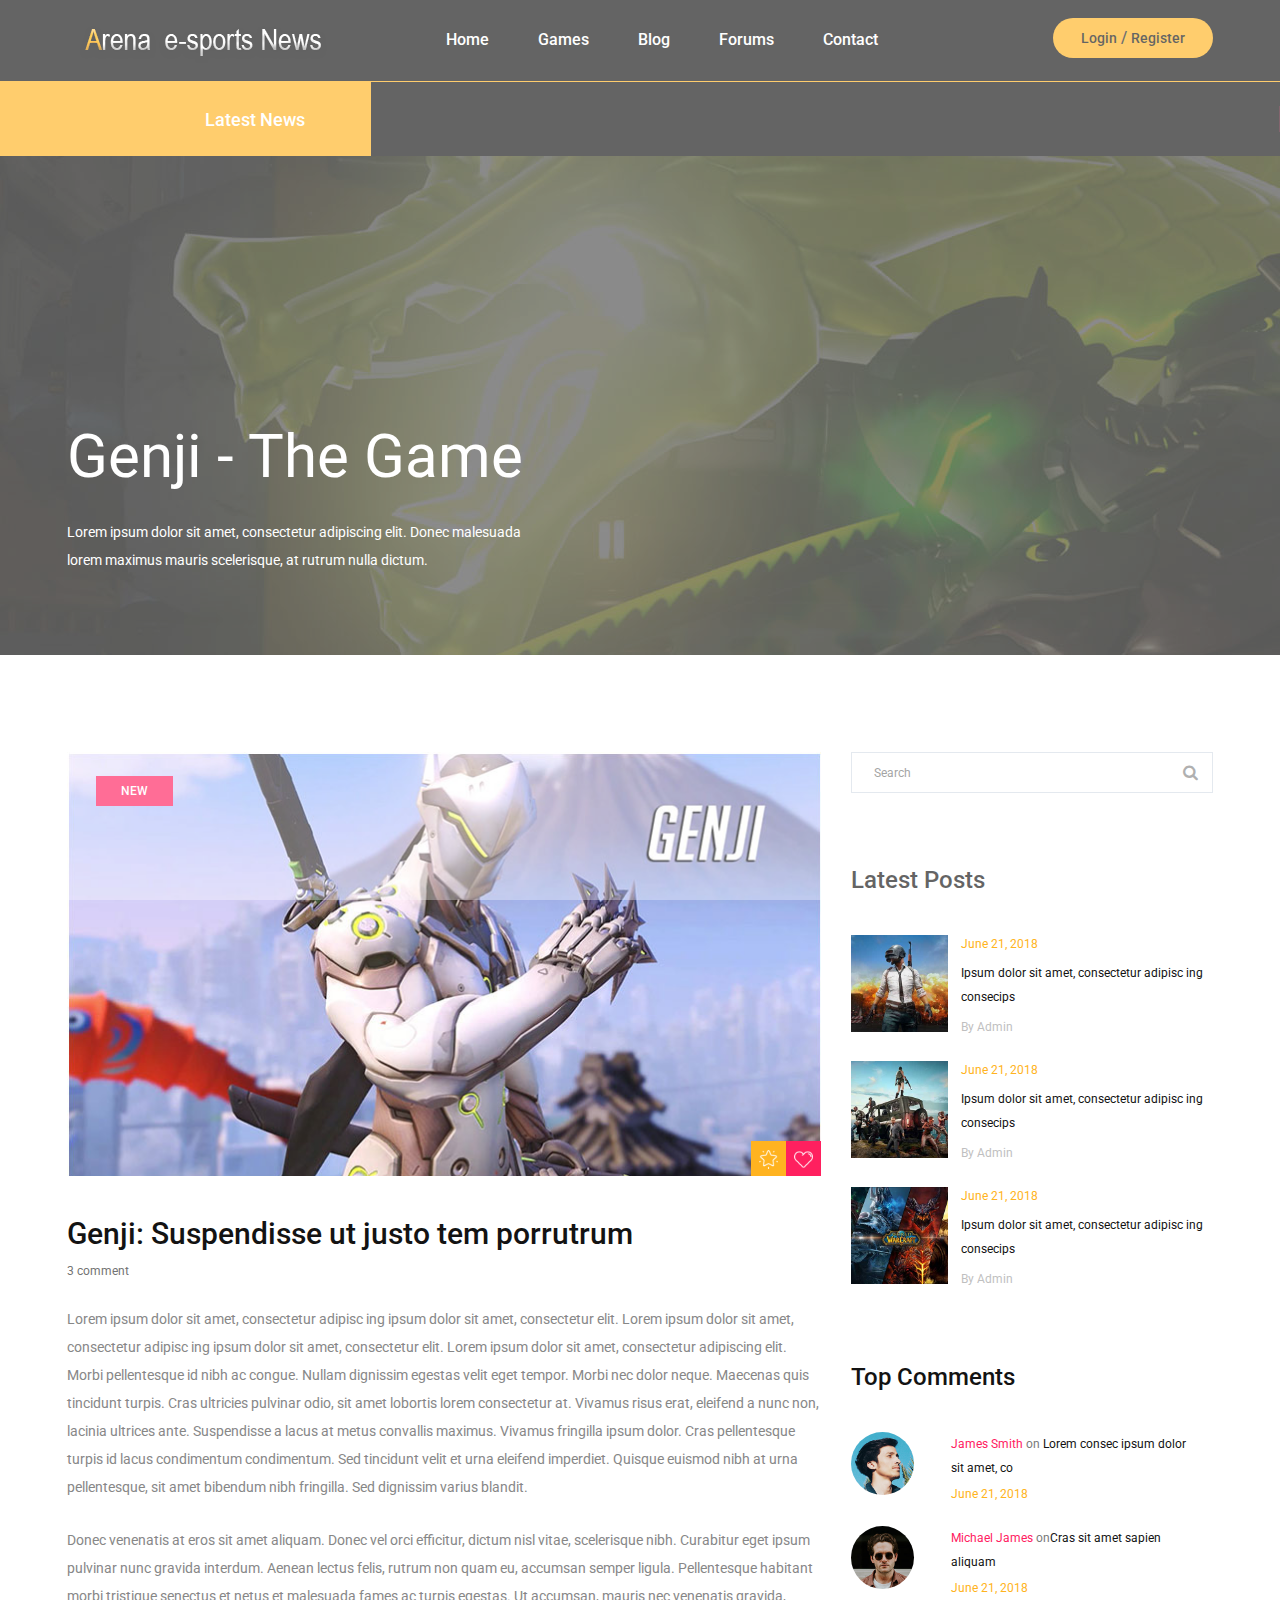
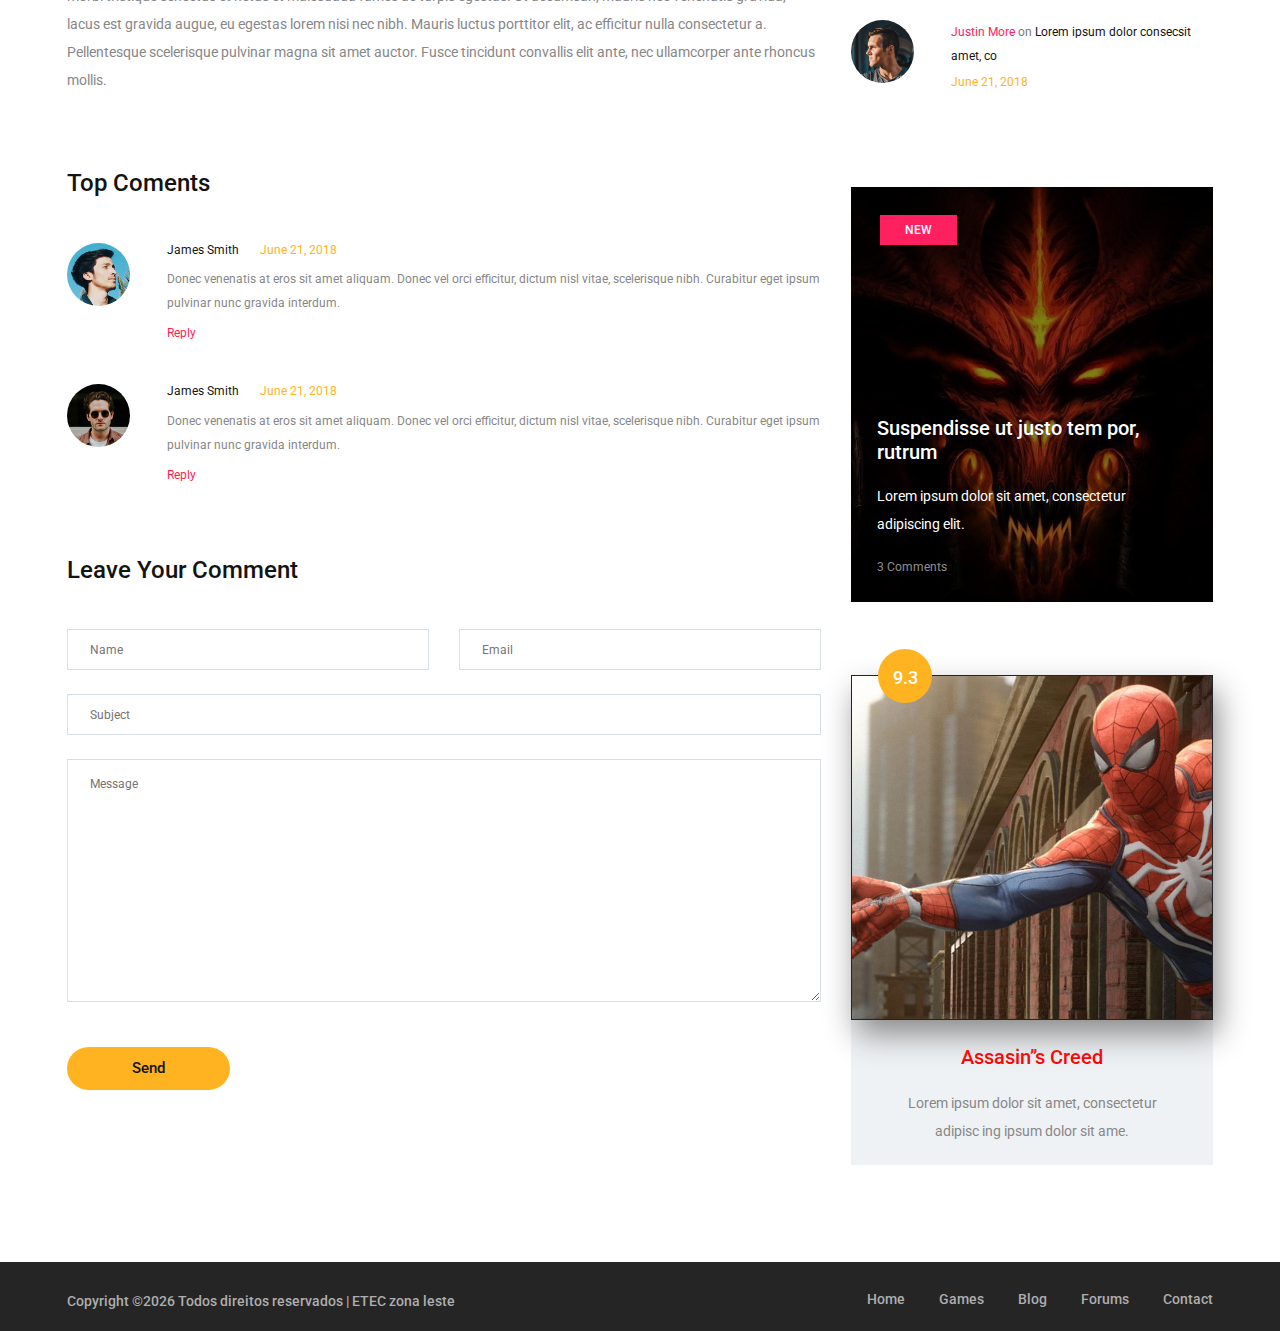
<file: gamewarrior/single-blog.html>
<!DOCTYPE html>
<html lang="zxx">
<head>
	<title>Game Warrior Template</title>
	<meta charset="UTF-8">
	<meta name="description" content="Game Warrior Template">
	<meta name="keywords" content="warrior, game, creative, html">
	<meta name="viewport" content="width=device-width, initial-scale=1.0">
	<!-- Favicon -->   
	<link href="img/favicon.ico" rel="shortcut icon"/>

	<!-- Google Fonts -->
	<link href="https://fonts.googleapis.com/css?family=Roboto:400,400i,500,500i,700,700i" rel="stylesheet">

	<!-- Stylesheets -->
	<link rel="stylesheet" href="css/bootstrap.min.css"/>
	<link rel="stylesheet" href="css/font-awesome.min.css"/>
	<link rel="stylesheet" href="css/owl.carousel.css"/>
	<link rel="stylesheet" href="css/style.css"/>
	<link rel="stylesheet" href="css/animate.css"/>


	<!--[if lt IE 9]>
	  <script src="https://oss.maxcdn.com/html5shiv/3.7.2/html5shiv.min.js"></script>
	  <script src="https://oss.maxcdn.com/respond/1.4.2/respond.min.js"></script>
	<![endif]-->

</head>
<body>
	<!-- Page Preloder -->
	<div id="preloder">
		<div class="loader"></div>
	</div>

	<!-- Header section -->
	<header class="header-section">
		<div class="container">
			<!-- logo -->
			<a class="site-logo" href="index.html">
				<img src="img/logo.png" alt="">
			</a>
			<div class="user-panel">
				<a href="#">Login</a>  /  <a href="#">Register</a>
			</div>
			<!-- responsive -->
			<div class="nav-switch">
				<i class="fa fa-bars"></i>
			</div>
			<!-- site menu -->
			<nav class="main-menu">
				<ul>
					<li><a href="index.html">Home</a></li>
					<li><a href="review.html">Games</a></li>
					<li><a href="categories.html">Blog</a></li>
					<li><a href="community.html">Forums</a></li>
					<li><a href="contact.html">Contact</a></li>
				</ul>
			</nav>
		</div>
	</header>
	<!-- Header section end -->


	<!-- Latest news section -->
	<div class="latest-news-section">
		<div class="ln-title">Latest News</div>
		<div class="news-ticker">
			<div class="news-ticker-contant">
				<div class="nt-item"><span class="new">new</span>Lorem ipsum dolor sit amet, consectetur adipiscing elit. </div>
				<div class="nt-item"><span class="strategy">strategy</span>Isum dolor sit amet, consectetur adipiscing elit. </div>
				<div class="nt-item"><span class="racing">racing</span>Isum dolor sit amet, consectetur adipiscing elit. </div>
			</div>
		</div>
	</div>
	<!-- Latest news section end -->


	<!-- Page info section -->
	<section class="page-info-section set-bg" data-setbg="img/page-top-bg/2.jpg">
		<div class="pi-content">
			<div class="container">
				<div class="row">
					<div class="col-xl-5 col-lg-6 text-white">
						<h2>Genji - The Game</h2>
						<p>Lorem ipsum dolor sit amet, consectetur adipiscing elit. Donec malesuada lorem maximus mauris scelerisque, at rutrum nulla dictum.</p>
					</div>
				</div>
			</div>
		</div>
	</section>
	<!-- Page info section -->


	<!-- Page section -->
	<section class="page-section single-blog-page spad">
		<div class="container">
			<div class="row">
				<div class="col-lg-8">
					<div class="blog-thumb set-bg" data-setbg="img/recent-game/big.jpg">
						<div class="cata new">new</div>
						<div class="rgi-extra">
							<div class="rgi-star"><img src="img/icons/star.png" alt=""></div>
							<div class="rgi-heart"><img src="img/icons/heart.png" alt=""></div>
						</div>
					</div>
					<div class="blog-content">
						<h3>Genji: Suspendisse ut justo tem porrutrum</h3>
						<a href="" class="meta-comment">3 comment</a>
						<p>Lorem ipsum dolor sit amet, consectetur adipisc ing ipsum dolor sit amet, consectetur elit. Lorem ipsum dolor sit amet, consectetur adipisc ing ipsum dolor sit amet, consectetur elit.  Lorem ipsum dolor sit amet, consectetur adipiscing elit. Morbi pellentesque id nibh ac congue. Nullam dignissim egestas velit eget tempor. Morbi nec dolor neque. Maecenas quis tincidunt turpis. Cras ultricies pulvinar odio, sit amet lobortis lorem consectetur at. Vivamus risus erat, eleifend a nunc non, lacinia ultrices ante. Suspendisse a lacus at metus convallis maximus. Vivamus fringilla ipsum dolor. Cras pellentesque turpis id lacus condimentum condimentum. Sed tincidunt velit et urna eleifend imperdiet. Quisque euismod nibh at urna pellentesque, sit amet bibendum nibh fringilla. Sed dignissim varius blandit.</p>
						<p>Donec venenatis at eros sit amet aliquam. Donec vel orci efficitur, dictum nisl vitae, scelerisque nibh. Curabitur eget ipsum pulvinar nunc gravida interdum. Aenean lectus felis, rutrum non quam eu, accumsan semper ligula. Pellentesque habitant morbi tristique senectus et netus et malesuada fames ac turpis egestas. Ut accumsan, mauris nec venenatis gravida, lacus est gravida augue, eu egestas lorem nisi nec nibh. Mauris luctus porttitor elit, ac efficitur nulla consectetur a. Pellentesque scelerisque pulvinar magna sit amet auctor. Fusce tincidunt convallis elit ante, nec ullamcorper ante rhoncus mollis. </p>
					</div>
					<div class="comment-warp">
						<h4 class="comment-title">Top Coments</h4>
						<ul class="comment-list">
							<li>
								<div class="comment">
									<div class="comment-avator set-bg" data-setbg="img/authors/1.jpg"></div>
									<div class="comment-content">
										<h5>James Smith <span>June 21, 2018</span></h5>
										<p>Donec venenatis at eros sit amet aliquam. Donec vel orci efficitur, dictum nisl vitae, scelerisque nibh. Curabitur eget ipsum pulvinar nunc gravida interdum. </p>
										<a href="" class="reply">Reply</a>
									</div>
								</div>
							</li>
							<li>
								<div class="comment">
									<div class="comment-avator set-bg" data-setbg="img/authors/2.jpg"></div>
									<div class="comment-content">
										<h5>James Smith <span>June 21, 2018</span></h5>
										<p>Donec venenatis at eros sit amet aliquam. Donec vel orci efficitur, dictum nisl vitae, scelerisque nibh. Curabitur eget ipsum pulvinar nunc gravida interdum. </p>
										<a href="" class="reply">Reply</a>
									</div>
								</div>
							</li>
						</ul>
					</div>
					<div class="comment-form-warp">
						<h4 class="comment-title">Leave Your Comment</h4>
						<form class="comment-form">
							<div class="row">
								<div class="col-md-6">
									<input type="text" placeholder="Name">
								</div>
								<div class="col-md-6">
									<input type="email" placeholder="Email">
								</div>
								<div class="col-lg-12">
									<input type="text" placeholder="Subject">
									<textarea placeholder="Message"></textarea>
									<button class="site-btn btn-sm">Send</button>
								</div>
							</div>
						</form>
					</div>
				</div>
				<!-- sidebar -->
				<div class="col-lg-4 col-md-7 sidebar pt-5 pt-lg-0">
					<!-- widget -->
					<div class="widget-item">
						<form class="search-widget">
							<input type="text" placeholder="Search">
							<button><i class="fa fa-search"></i></button>
						</form>
					</div>
					<!-- widget -->
					<div class="widget-item">
						<h4 class="widget-title">Latest Posts</h4>
						<div class="latest-blog">
							<div class="lb-item">
								<div class="lb-thumb set-bg" data-setbg="img/latest-blog/1.jpg"></div>
								<div class="lb-content">
									<div class="lb-date">June 21, 2018</div>
									<p>Ipsum dolor sit amet, consectetur adipisc ing consecips</p>
									<a href="#" class="lb-author">By Admin</a>
								</div>
							</div>
							<div class="lb-item">
								<div class="lb-thumb set-bg" data-setbg="img/latest-blog/2.jpg"></div>
								<div class="lb-content">
									<div class="lb-date">June 21, 2018</div>
									<p>Ipsum dolor sit amet, consectetur adipisc ing consecips</p>
									<a href="#" class="lb-author">By Admin</a>
								</div>
							</div>
							<div class="lb-item">
								<div class="lb-thumb set-bg" data-setbg="img/latest-blog/3.jpg"></div>
								<div class="lb-content">
									<div class="lb-date">June 21, 2018</div>
									<p>Ipsum dolor sit amet, consectetur adipisc ing consecips</p>
									<a href="#" class="lb-author">By Admin</a>
								</div>
							</div>
						</div>
					</div>
					<!-- widget -->
					<div class="widget-item">
						<h4 class="widget-title">Top Comments</h4>
						<div class="top-comment">
							<div class="tc-item">
								<div class="tc-thumb set-bg" data-setbg="img/authors/1.jpg"></div>
								<div class="tc-content">
									<p><a href="#">James Smith</a> <span>on</span> Lorem consec ipsum dolor sit amet, co</p>
									<div class="tc-date">June 21, 2018</div>
								</div>
							</div>
							<div class="tc-item">
								<div class="tc-thumb set-bg" data-setbg="img/authors/2.jpg"></div>
								<div class="tc-content">
									<p><a href="#">Michael James</a> <span>on</span>Cras sit amet sapien aliquam</p>
									<div class="tc-date">June 21, 2018</div>
								</div>
							</div>
							<div class="tc-item">
								<div class="tc-thumb set-bg" data-setbg="img/authors/3.jpg"></div>
								<div class="tc-content">
									<p><a href="#">Justin More</a> <span>on</span> Lorem ipsum dolor consecsit amet, co</p>
									<div class="tc-date">June 21, 2018</div>
								</div>
							</div>
						</div>
					</div>
					<!-- widget -->
					<div class="widget-item">
						<div class="feature-item set-bg" data-setbg="img/features/1.jpg">
							<span class="cata new">new</span>
							<div class="fi-content text-white">
								<h5><a href="#">Suspendisse ut justo tem por, rutrum</a></h5>
								<p>Lorem ipsum dolor sit amet, consectetur adipiscing elit. </p>
								<a href="#" class="fi-comment">3 Comments</a>
							</div>
						</div>
					</div>
					<!-- widget -->
					<div class="widget-item">
						<div class="review-item">
							<div class="review-cover set-bg" data-setbg="img/review/1.jpg">
								<div class="score yellow">9.3</div>
							</div>
							<div class="review-text">
								<h5>Assasin’’s Creed</h5>
								<p>Lorem ipsum dolor sit amet, consectetur adipisc ing ipsum dolor sit ame.</p>
							</div>
						</div>
					</div>
				</div>
			</div>
		</div>
	</section>
	<!-- Page section end -->


	<!-- Footer top section -->
	
	<!-- Footer top section end -->

	
	<!-- Footer section -->
	<footer class="footer-section">
		<div class="container">
			<ul class="footer-menu">
				<li><a href="index.html">Home</a></li>
				<li><a href="review.html">Games</a></li>
				<li><a href="categories.html">Blog</a></li>
				<li><a href="community.html">Forums</a></li>
				<li><a href="contact.html">Contact</a></li>
			</ul>
			<p class="copyright"><!-- Link back to Colorlib can't be removed. Template is licensed under CC BY 3.0. -->
Copyright &copy;<script>document.write(new Date().getFullYear());</script> Todos direitos reservados | ETEC zona leste
<!-- Link back to Colorlib can't be removed. Template is licensed under CC BY 3.0. -->
</p>
		</div>
	</footer>
	<!-- Footer section end -->


	<!--====== Javascripts & Jquery ======-->
	<script src="js/jquery-3.2.1.min.js"></script>
	<script src="js/bootstrap.min.js"></script>
	<script src="js/owl.carousel.min.js"></script>
	<script src="js/jquery.marquee.min.js"></script>
	<script src="js/main.js"></script>
    </body>
</html>
</file>
<file: gamewarrior/css/style.css>
/* =================================
------------------------------------
  Game Warrior Template
  Version: 1.0
 ------------------------------------ 
 ====================================*/

/*---------------------------*/
/* Template default CSS
/*---------------------------*/

html,
body {
	height: 100%;
	font-family: 'Roboto', sans-serif;
	-webkit-font-smoothing: antialiased;
	font-smoothing: antialiased;
}

h1,
h2,
h3,
h4,
h5,
h6 {
	margin: 0;
	font-weight: 500;
	color: #131313;
}

h1 {
	font-size: 70px;
}

h2 {
	font-size: 36px;
}

h3 {
	font-size: 30px;
}

h4 {
	font-size: 24px;
}

h5 {
	font-size: 20px;
}

h6 {
	font-size: 16px;
}

p {
	font-size: 14px;
	color: #878787;
	line-height: 2;
}

img {
	max-width: 100%;
}

input:focus,
select:focus,
button:focus,
textarea:focus {
	outline: none;
}

a:hover,
a:focus {
	text-decoration: none;
	outline: none;
}

ul,
ol {
	padding: 0;
	margin: 0;
}

/*---------------------
  Helper CSS
-----------------------*/

.section-title {
	text-align: center;
	margin-bottom: 75px;
}

.section-title h2 {
	padding-top: 10px;
	font-size: 36px;
}

.set-bg {
	background-repeat: no-repeat;
	background-size: cover;
	background-position: top center;
	
}

.spad {
	padding-top: 97px;
	padding-bottom: 97px;
}

.text-white h1,
.text-white h2,
.text-white h3,
.text-white h4,
.text-white h5,
.text-white h6,
.text-white p,
.text-white span,
.text-white li,
.text-white a {
	color: #fff;
}

.rating i {
	color: #fbb710;
}

.rating .is-fade {
	color: #e0e3e4;
}

/*---------------------
  Commom elements
-----------------------*/

/* buttons */
.site-btn {
	display: inline-block;
	text-align: center;
	font-size: 15px;
	color: #131313;
	padding: 16px 30px;
	min-width: 153px;
	border-radius: 50px;
	font-weight: 500;
	border: none;
	background: #ffb320;
	cursor: pointer;
}

.site-btn.btn-sm {
	padding: 10px 30px;
	min-width: 163px;
}

.site-btn:hover {
	color: #131313;
}

.cata {
	display: inline-block;
	text-transform: uppercase;
	font-size: 12px;
	font-weight: 500;
	color: #fff;
	padding: 6px 25px;
}

.cata.new {
	background: #ff205f;
}

.cata.strategy {
	background: #4eae60;
}

.cata.notice {
	background: #694eae;
}

.cata.fps {
	background: #40abf5;
}

/* Preloder */
#preloder {
	position: fixed;
	width: 100%;
	height: 100%;
	top: 0;
	left: 0;
	z-index: 999999;
	background: #fff;
}

.loader {
	width: 40px;
	height: 40px;
	position: absolute;
	top: 50%;
	left: 50%;
	margin-top: -13px;
	margin-left: -13px;
	border-radius: 60px;
	animation: loader 0.8s linear infinite;
	-webkit-animation: loader 0.8s linear infinite;
}

@keyframes loader {
	0% {
		-webkit-transform: rotate(0deg);
		transform: rotate(0deg);
		border: 4px solid #f44336;
		border-left-color: transparent;
	}
	50% {
		-webkit-transform: rotate(180deg);
		transform: rotate(180deg);
		border: 4px solid #673ab7;
		border-left-color: transparent;
	}
	100% {
		-webkit-transform: rotate(360deg);
		transform: rotate(360deg);
		border: 4px solid #f44336;
		border-left-color: transparent;
	}
}

@-webkit-keyframes loader {
	0% {
		-webkit-transform: rotate(0deg);
		border: 4px solid #f44336;
		border-left-color: transparent;
	}
	50% {
		-webkit-transform: rotate(180deg);
		border: 4px solid #673ab7;
		border-left-color: transparent;
	}
	100% {
		-webkit-transform: rotate(360deg);
		border: 4px solid #f44336;
		border-left-color: transparent;
	}
}

/*------------------
  Header section
---------------------*/

.header-section {
	background: #131313;
	clear: both;
	overflow: hidden;
	padding: 18px 0;
	border-bottom: 1px solid #ffb320;
}

.site-logo {
	display: inline-block;
	float: left;
	padding-top: 6px;
}

.user-panel {
	float: right;
	font-weight: 500;
	background: #ffb320;
	padding: 8px 28px;
	border-radius: 30px;
}

.user-panel a {
	font-size: 14px;
	color: #131313;
}

.main-menu {
	float: right;
	margin-right: 170px;
}

.main-menu ul {
	list-style: none;
}

.main-menu ul li {
	display: inline;
}

.main-menu ul li a {
	display: inline-block;
	font-size: 16px;
	color: #fff;
	margin-left: 35px;
	font-weight: 500;
	padding: 10px 5px;
}

.main-menu ul li a:hover {
	color: #ffb320;
}

.header-btn {
	float: right;
	margin-right: 0;
}

.nav-switch {
	display: none;
}

/*------------------
  Hero Section
---------------------*/

.hero-slider .hs-item {
	height: 865px;
	display: table;
	width: 100%;
}

.hero-slider .hs-text {
	display: table-cell;
	vertical-align: middle;
	border: 100px;
	border-color: black;
}

.hero-slider .hs-text h2 {
	color: #fff;
	font-weight: 400;	
	margin-bottom: 30px;
	position: relative;
	top: -80px;
	opacity: 0;
	-webkit-text-stroke-width: 1.5px; /* largura da borda */
    -webkit-text-stroke-color: #000; /* cor da borda */
	font-size: 3.5em;
}

.hero-slider .hs-text h2 span {
	color: #ffb320;
}

.hero-slider .hs-text p {
	color: #fff;
	margin-bottom: 30px;
	position: relative;
	position: relative;
	top: -90px;
	opacity: 0;
}

.hero-slider .hs-text .site-btn {
	position: relative;
	top: -100px;
	opacity: 0;
}

.hero-slider .owl-item.active .hs-item h2,
.hero-slider .owl-item.active .hs-item p,
.hero-slider .owl-item.active .hs-item .site-btn {
	top: 0;
	opacity: 1;
}

.hero-slider .owl-item.active .hs-item h2 {
	-webkit-transition: all 0.5s ease 1s;
	-o-transition: all 0.5s ease 1s;
	transition: all 0.5s ease 1s;
}

.hero-slider .owl-item.active .hs-item p {
	-webkit-transition: all 0.5s ease 0.8s;
	-o-transition: all 0.5s ease 0.8s;
	transition: all 0.5s ease 0.8s;
}

.hero-slider .owl-item.active .hs-item .site-btn {
	-webkit-transition: all 0.5s ease 0.6s;
	-o-transition: all 0.5s ease 0.6s;
	transition: all 0.5s ease 0.6s;
}

.hero-slider .owl-dots {
	position: relative;
	max-width: 1146px;
	margin: -33px auto 0;
	top: -67px;
	z-index: 5;
}

.hero-slider .owl-dots .owl-dot {
	display: inline-block;
	margin-right: 13px;
	width: 33px;
	height: 33px;
	font-size: 14px;
	font-weight: 500;
	text-align: center;
	padding-top: 7px;
	border-radius: 40px;
	background: #dbe2ec;
}

.hero-slider .owl-dots .owl-dot.active {
	background: #ffb320;
}

/*---------------------
  Latest News section
-----------------------*/

.latest-news-section {
	overflow: hidden;
	display: block;
	clear: both;
	background: #131313;
	padding: 24px 0;
	position: relative;
}

.ln-title {
	position: absolute;
	height: 100%;
	width: 29%;
	left: 0;
	top: 0;
	text-align: right;
	padding-top: 24px;
	padding-right: 66px;
	font-size: 18px;
	font-weight: 500;
	color: #fff;
	background: #ffb320;
	z-index: 1;
}

.news-ticker {
	width: 71%;
	float: right;
	overflow: hidden;
	display: inline-block;
}

.news-ticker-contant .nt-item {
	margin-right: 35px;
	color: #fff;
	display: inline-block;
}

.news-ticker-contant .nt-item span {
	margin-right: 35px;
	display: inline-block;
	text-transform: uppercase;
	font-size: 12px;
	font-weight: 500;
	color: #fff;
	padding: 4px 20px;
}

.news-ticker-contant .nt-item span.new {
	background: #ff205f;
}

.news-ticker-contant .nt-item span.strategy {
	background: #4eae60;
}

.news-ticker-contant .nt-item span.fps_strategy {
	background: #694eae;
}

.news-ticker-contant .nt-item span.futebol {
	background: #013ADF;
}

/*------------------
  Feature Section
---------------------*/

.feature-item {
	height: 415px;
	position: relative;
}

.feature-item:after {
	position: absolute;
	content: "";
	width: 100%;
	height: 100%;
	left: 0;
	top: 0;
	background: #000;
	opacity: .50;
}

.feature-item .cata {
	position: relative;
	margin-top: 28px;
	margin-left: 29px;
	z-index: 3;
}

.feature-item .fi-content {
	position: absolute;
	width: 100%;
	left: 0;
	bottom: 0;
	padding: 0 26px 24px;
	z-index: 2;
}

.feature-item .fi-content h5 {
	margin-bottom: 18px;
}

.feature-item .fi-content .fi-comment  {
	font-size: 12px;
	opacity: .54;
}

/*----------------------
  Recent Game Section
------------------------*/

.recent-game-section {
	background-color: #eef2f6;
	border-top: 1px solid #d6dee7;
	border-bottom: 1px solid #d6dee7;
}

.recent-game-item .rgi-thumb {
	height: 204px;
	padding: 25px 28px;
}

.recent-game-item .rgi-content {
	padding: 34px 22px 20px;
	background: #fff;
	border: 1px solid #d6dee7;
	border-top: none;
	position: relative;
}

.recent-game-item .rgi-content h5 {
	margin-bottom: 20px;
	line-height: 1.5;
}

.recent-game-item .rgi-content .comment {
	font-size: 12px;
	color: #737373;
}

.recent-game-item .rgi-extra {
	position: absolute;
	right: 0;
	bottom: 0;
	width: 70px;
}

.recent-game-item .rgi-extra .rgi-star,
.recent-game-item .rgi-extra .rgi-heart {
	height: 35px;
	width: 35px;
	float: left;
	display: block;
	padding: 6px 8px 0;
}

.recent-game-item .rgi-extra .rgi-star {
	background: #ffb320;
}

.recent-game-item .rgi-extra .rgi-heart {
	background: #ff205f;
}

/*----------------------
  Tournaments Section
------------------------*/

.tournaments-section {
	background-image: url("../img/pattern.png");
	background-repeat: repeat;
}

.tournament-title {
	display: inline-block;
	padding: 7px 25px;
	font-size: 12px;
	font-weight: 500;
	color: #fff;
	text-transform: uppercase;
	background: #fb6e10;
}

.tournament-item {
	background: #252525;
}

.tournament-item .ti-notic {
	display: inline-block;
	padding: 8px 21px;
	font-size: 12px;
	font-weight: 700;
	color: #131313;
	text-transform: uppercase;
	background: #ffb320;
}

.tournament-item .ti-content {
	padding: 38px 24px;
	overflow: hidden;
}

.tournament-item .ti-thumb {
	width: 168px;
	height: 178px;
	float: left;
}

.tournament-item .ti-text {
	padding-left: 195px;
}

.tournament-item .ti-text h4 {
	color: #ffb320;
	margin-bottom: 20px;
}

.tournament-item .ti-text ul {
	list-style: none;
	margin-bottom: 20px;
}

.tournament-item .ti-text ul li {
	color: #fff;
	font-size: 12px;
	margin-bottom: 6px;
}

.tournament-item .ti-text ul li span {
	color: #9a9a9a;
}

.tournament-item .ti-text p {
	font-size: 12px;
	margin-bottom: 0;
}

.tournament-item .ti-text p span {
	font-weight: 500;
	color: #ffb320;
}

/*----------------------
  Review Section
------------------------*/

.review-section {
	background-position: top center;
}

.review-item .review-cover {
	position: relative;
	margin-bottom: 25px;
	height: 345px;
	border:none;
     border: 1px solid;
    padding: 10px;
    box-shadow: 5px 15px 30px -1px #888888;
}


.review-item .review-cover .score {
	position: absolute;
	width: 54px;
	height: 54px;
	top: -27px;
	left: 26px;
	padding-top: 15px;
	font-size: 18px;
	font-weight: 500;
	color: #fff;
	text-align: center;
	border-radius: 50%;
	z-index: 1;
}

.review-item .review-cover .score.yellow {
	background: #ffb320;
}

.review-item .review-cover .score.purple {
	background: #694eae;
}

.review-item .review-cover .score.pink {
	background: #ff20ae;
}

.review-item .review-cover .score.green {
	background: #4eae60;
}

.review-item .review-text {
	text-align: center;
}

h5 {
	color: red;
}

h6{
	color: white;
}

.review-item .review-text h5 {
	margin-bottom: 20px;
}

.review-item .review-text p {
	margin-bottom: 0;
}

.review-item .rating {
	margin-bottom: 20px;
}

.review-item .rating i {
	font-size: 12px;
}

/*----------------------
  Footer top Section
------------------------*/

.footer-top-section {
	background-image: url("../img/pattern.png");
	background-repeat: repeat;
	padding: 75px 0;
}

.site-logo2 {
	display: inline-block;
	float: left;
	padding-top: 0px;
}

.footer-top-section .container {
	position: relative;
}

.footer-top-bg {
	position: absolute;
	left: -30px;
	bottom: -85px;
	z-index: 2;
}

.footer-logo img {
	margin-bottom: 35px;
}

.footer-widget {
	padding: 40px 30px 7px;
	background: #252525;
	border: 1px solid #4a4a4a;
}

.footer-widget .fw-title {
	color: #fff;
	margin-bottom: 40px;
}

.latest-blog .lb-item {
	margin-bottom: 23px;
	overflow: hidden;
}

.latest-blog .lb-item .lb-thumb {
	width: 97px;
	height: 97px;
	float: left;
}

.latest-blog .lb-item .lb-content {
	padding-left: 110px;
}

.latest-blog .lb-item .lb-content .lb-date {
	font-size: 12px;
	color: #ffb320;
	margin-bottom: 8px;
}

.latest-blog .lb-item .lb-content p {
	font-size: 12px;
	margin-bottom: 5px;
	color: #d3d3d3;
}

.latest-blog .lb-item .lb-content .lb-author {
	font-size: 12px;
	color: #d3d3d3;
	opacity: 0.45;
}

.top-comment {
	overflow: hidden;
}

.top-comment .tc-item {
	margin-bottom: 23px;
	overflow: hidden;
}

.top-comment .tc-item .tc-thumb {
	width: 63px;
	height: 63px;
	border-radius: 50%;
	float: left;
}

.top-comment .tc-item .tc-content {
	padding-left: 100px;
}

.top-comment .tc-item .tc-content p {
	font-size: 12px;
	color: #d3d3d3;
	margin-bottom: 5px;
}

.top-comment .tc-item .tc-content p a {
	color: #ff205f;
}

.top-comment .tc-item .tc-content p span {
	color: #7a7a7a;
}

.top-comment .tc-item .tc-content .tc-date {
	font-size: 12px;
	color: #ffb320;
}

/*----------------------
  Footer Section
------------------------*/

.footer-section {
	padding: 25px 0 16px;
	overflow: hidden;
	background: #252525;
	
}
	

.footer-menu {
	list-style: none;
	float: right;
}

.footer-menu li {
	display: inline;
}

.footer-menu li a {
	display: inline-block;
	font-size: 14px;
	font-weight: 500;
	color: #aeaeae;
	margin-left: 30px;
}

.copyright {
	float: left;
	margin-bottom: 0;
	font-weight: 500;
	color: #aeaeae;
}

/*------------------
  Other Pages
--------------------
====================*/

.page-info-section {
	height: 499px;
	position: relative;
}

.page-info-section .pi-content {
	position: absolute;
	width: 100%;
	bottom: 65px;
	left: 0;
	z-index: 2;
}

.page-info-section .pi-content h2 {
	font-size: 60px;
	margin-bottom: 25px;
	font-weight: 400;
}

.site-pagination {
	padding-top: 50px;
}

.site-pagination a,
.site-pagination span {
	width: 33px;
	height: 33px;
	font-size: 14px;
	font-weight: 500;
	padding-top: 7px;
	text-align: center;
	display: inline-block;
	border-radius: 50%;
	color: #131313;
	margin-right: 10px;
}

.site-pagination .active {
	background: #ffb320;
}

.site-pagination.sp-style-2 a,
.site-pagination.sp-style-2 span {
	background: #e5e5e5;
}

.site-pagination.sp-style-2 .active {
	background: #ffb320;
}

.widget-item {
	margin-bottom: 73px;
}

.widget-item:last-child {
	margin-bottom: 0;
}

.widget-item .widget-title {
	margin-bottom: 40px;
}

.widget-item .latest-blog .lb-item .lb-content p,
.widget-item .top-comment .tc-item .tc-content p {
	color: #131313;
}

.widget-item .latest-blog .lb-item .lb-content .lb-author {
	color: #737373;
}

.widget-item .top-comment .tc-item .tc-content {
	padding-right: 20px;
}

.widget-item .review-item {
	background: #eff2f5;
}

.widget-item .review-item .review-text {
	padding: 0 35px 20px;
}

.search-widget {
	position: relative;
}

.search-widget input {
	width: 100%;
	height: 41px;
	border: 1px solid #d6dee7;
	padding-left: 22px;
	padding-right: 45px;
	font-size: 12px;
}

.search-widget button {
	position: absolute;
	right: 0;
	top: 0;
	height: 100%;
	background: none;
	border: none;
	padding-right: 15px;
	color: #878787;
	cursor: pointer;
}

/*-----------------
  Categories page
--------------------*/

.recent-game-page .recent-game-item {
	margin-bottom: 42px;
}

/*-----------------
  Single blog page
--------------------*/

.single-blog-page .blog-thumb {
	height: 424px;
	padding-top: 24px;
	padding-left: 29px;
	margin-bottom: 40px;
	position: relative;
}

.single-blog-page .blog-thumb .rgi-extra {
	position: absolute;
	right: 0;
	bottom: 0;
	width: 70px;
}

.single-blog-page .blog-thumb .rgi-extra .rgi-star,
.single-blog-page .blog-thumb .rgi-extra .rgi-heart {
	height: 35px;
	width: 35px;
	float: left;
	display: block;
	padding: 6px 8px 0;
}

.single-blog-page .blog-thumb .rgi-extra .rgi-star {
	background: #ffb320;
}

.single-blog-page .blog-thumb .rgi-extra .rgi-heart {
	background: #ff205f;
}

.single-blog-page .blog-content h3 {
	margin-bottom: 10px;
}

.single-blog-page .blog-content .meta-comment {
	display: block;
	font-size: 12px;
	color: #737373;
	margin-bottom: 25px;
}

.single-blog-page .blog-content p {
	margin-bottom: 25px;
}

.comment-warp {
	padding-top: 50px;
}

.comment-title {
	margin-bottom: 45px;
}

.comment-list {
	list-style: none;
}

.comment-list li {
	margin-bottom: 40px;
	overflow: hidden;
}

.comment-list .comment .comment-avator {
	width: 63px;
	height: 63px;
	border-radius: 50%;
	float: left;
}

.comment-list .comment .comment-content {
	padding-left: 100px;
}

.comment-list .comment .comment-content h5 {
	font-size: 12px;
	color: #131313;
	font-weight: 400;
	margin-bottom: 10px;
}

.comment-list .comment .comment-content h5 span {
	color: #ffb320;
	padding-left: 18px;
}

.comment-list .comment .comment-content p {
	font-size: 12px;
	margin-bottom: 5px;
}

.comment-list .comment .comment-content .reply {
	font-size: 12px;
	color: #ff1d55;
}

.comment-form-warp {
	padding-top: 30px;
}

.comment-form input[type=text],
.comment-form input[type=email],
.comment-form textarea {
	width: 100%;
	height: 41px;
	border: 1px solid #d6dee7;
	padding-left: 22px;
	padding-right: 45px;
	font-size: 12px;
	margin-bottom: 24px;
}

.comment-form textarea {
	height: 243px;
	padding-top: 15px;
	padding-bottom: 15px;
	margin-bottom: 38px;
}

/*-----------------
  Review page
--------------------*/

.review-page .review-item {
	margin-bottom: 63px;
}

.review-page .review-item .review-text h4 {
	margin-bottom: 10px;
}

.review-dark .review-item .review-text p {
	color: #b5b5b5;
}

.review-section.review-dark {
	background-position: center top;
}

/*-----------------
  Community page
--------------------*/

.community-page .site-pagination {
	padding-top: 62px;
}

.community-warp {
	max-width: 1367px;
	margin: 0 auto;
	background: rgba(0, 0, 0, 0.28);
}

.community-post-list {
	list-style: none;
}

.community-post-list li {
	padding: 33px 55px 65px;
	margin-bottom: 21px;
	overflow: hidden;
	border: 1px solid #878787;
	background: #1f2225;
}

.community-post-list .community-post .author-avator {
	width: 63px;
	height: 63px;
	border-radius: 50%;
	float: left;
}

.community-post-list .community-post .post-content {
	padding-left: 100px;
}

.community-post-list .community-post .post-content h5 {
	font-size: 16px;
	color: #ff205f;
	font-weight: 400;
	margin-bottom: 10px;
}

.community-post-list .community-post .post-content h5 span {
	color: #7a7a7a;
	padding-left: 18px;
}

.community-post-list .community-post .post-content p {
	color: #fff;
	margin-bottom: 5px;
}

.community-post-list .community-post .post-content .post-date {
	font-size: 12px;
	color: #ffb320;
	margin-bottom: 18px;
}

.community-post-list .attachment-file {
	padding-top: 60px;
	max-width: 435px;
}

.community-top-title {
	margin-bottom: 50px;
}

.community-filter {
	margin-bottom: 80px;
}

.community-filter label {
	font-size: 18px;
	color: #1f2225;
	font-weight: 500;
	padding-right: 10px;
}

.community-filter select {
	width: 201px;
	height: 42px;
	font-size: 14px;
	padding: 0 18px;
	color: #1f2225;
	font-weight: 500;
}

/*-----------------
  Contact page
--------------------*/

.map {
	height: 515px;
	background: #ddd;
	margin-bottom: 90px;
}

.contact-info-list {
	padding-top: 55px;
	padding-bottom: 20px;
	list-style: none;
}

.contact-info-list li {
	margin-bottom: 30px;
}

.contact-info-list .cf-left {
	width: 95px;
	float: left;
	font-size: 16px;
	font-weight: 700;
	color: #ffb320;
}

.contact-info-list .cf-right {
	color: #878787;
	font-size: 15px;
	padding-left: 100px;
}

.social-links a {
	color: #474747;
	font-size: 16px;
	margin-left: 10px;
	margin-right: 20px;
}

/*------------------
  Responsive
---------------------*/

@media (min-width: 1200px) {
	.container {
		max-width: 1176px;
	}
}

/* Medium screen : 992px. */

@media only screen and (min-width: 992px) and (max-width: 1199px) {
	.main-menu {
		margin-right: 90px;
	}
	.hero-slider .owl-dots {
		max-width: 930px;
	}
	.review-section {
		background-position: right 10% top;
	}
	.review-item .review-cover {
		height: 280px;
		float: left;
	  
	}
	.latest-blog .lb-item .lb-thumb {
		width: 55px;
		height: 55px;
	}
	.latest-blog .lb-item .lb-content {
		padding-left: 67px;
	}
	.top-comment .tc-item .tc-content {
		padding-left: 95px;
	}
	.footer-top-bg {
		max-width: 370px;
	}
	.page-info-section .pi-content h2 {
		font-size: 50px;
	}
}

/* Tablet :768px. */

@media only screen and (min-width: 768px) and (max-width: 991px) {
	.site-logo {
		max-width: 130px;
	}
	.main-menu {
		margin-right: 25px;
	}
	.main-menu ul li a {
		margin-left: 15px;
	}
	.user-panel {
		padding: 8px 15px;
	}
	.hero-slider .hs-text h2 {
		font-size: 50px;
	}
	.hero-slider .owl-dots {
		max-width: 690px;
	}
	.recent-game-item {
		margin-bottom: 42px;
	}
	.tournament-item .ti-thumb {
		width: 100%;
		height: 230px;
		float: none;
	}
	.tournament-item .ti-text {
		padding-left: 0;
		padding-top: 20px;
	}
	.review-section {
		background-position: left top;
	}
	.review-item {
		margin-bottom: 63px;
	}
	.footer-logo {
		margin-bottom: 50px;
	}
	.latest-blog .lb-item .lb-thumb {
		width: 80px;
		height: 80px;
	}
	.latest-blog .lb-item .lb-content {
		padding-left: 95px;
	}
	.footer-top-bg {
		display: none;
	}
}

/* Large Mobile :480px. */

@media only screen and (max-width: 767px) {
	.header-section {
		overflow: visible;
		padding: 23px 0;
	}
	.header-section .container {
		position: relative;
	}
	.site-logo {
		float: none;
		padding-top: 0;
	}
	.main-menu {
		display: none;
		position: absolute;
		top: calc(100% + 24px);
		left: 0;
		width: 100%;
		background: #ffffff;
		z-index: 999;
	}
	.main-menu ul li {
		display: block;
		border-bottom: 1px solid #ececec;
	}
	.main-menu ul li a {
		margin-left: 0;
		color: #131313;
		padding: 13px 26px;
	}
	.nav-switch {
		color: #fff;
		display: block;
		float: right;
		cursor: pointer;
		font-size: 25px;
	}
	.user-panel {
		display: none;
	}
	.hero-slider .hs-item {
		height: 700px;
	}
	.hero-slider .hs-text h2 {
		font-size: 36px;
	}
	.hero-slider .owl-dots {
		max-width: 510px;
	}
	.ln-title {
		padding-right: 30px;
	}
	.feature-item {
		margin-bottom: 30px;
	}
	.recent-game-item {
		margin-bottom: 42px;
	}
	.review-section {
		background-position: left top;
	}
	.review-item {
		margin-bottom: 63px;
	}
	.footer-logo {
		margin-bottom: 50px;
	}
	.footer-top-bg {
		display: none;
	}
	.footer-section {
		padding: 30px 0 20px;
		text-align: center;
	}
	.footer-menu li:first-child a {
		margin-left: 0;
	}
	.footer-menu,
	.copyright {
		float: none;
	}
	.copyright {
		padding-top: 15px;
	}
	.community-post-list li {
		padding: 30px 25px 30px;
	}
	.page-info-section .pi-content h2 {
		font-size: 50px;
	}
}

/* Medium Mobile :480px. */

@media only screen and (max-width: 576px) {
	.hero-slider .owl-dots {
		padding: 0 15px;
	}
	.feature-section {
		padding-left: 15px;
		padding-right: 15px;
	}
	.community-post-list .community-post .author-avator {
		float: none;
	}
	.community-post-list .community-post .post-content {
		padding-left: 0;
		padding-top: 30px;
	}
}

/* Small Mobile :320px. */

@media only screen and (max-width: 479px) {
	.hero-slider .hs-item {
		height: auto;
		padding: 150px 0;
	}
	.ln-title {
		display: none;
	}
	.news-ticker {
		width: 100%;
	}
	.tournament-item .ti-thumb {
		width: 100%;
		height: 230px;
		float: none;
	}
	.tournament-item .ti-text {
		padding-left: 0;
		padding-top: 20px;
	}
	.latest-blog .lb-item .lb-thumb {
		width: 55px;
		height: 55px;
	}
	.latest-blog .lb-item .lb-content {
		padding-left: 67px;
	}
	.top-comment .tc-item .tc-content {
		padding-left: 85px;
	}
	.site-btn {
		padding: 11px 30px;
		min-width: 145px;
	}
	.comment-list .comment .comment-avator {
		float: none;
	}
	.comment-list .comment .comment-content {
		padding-left: 0;
		padding-top: 20px;
	}
	.footer-widget {
		padding: 40px 15px 7px;
	}
	.page-info-section .pi-content h2 {
		font-size: 40px;
	}
}

#text1 {
	padding: 0px 0px 0px 0px;
}
#3{
 border:none;
     border: 1px solid;
    padding: 10px;
    box-shadow: 50000000px 1000000px 80000px 10000px #888888;
}
</file>
